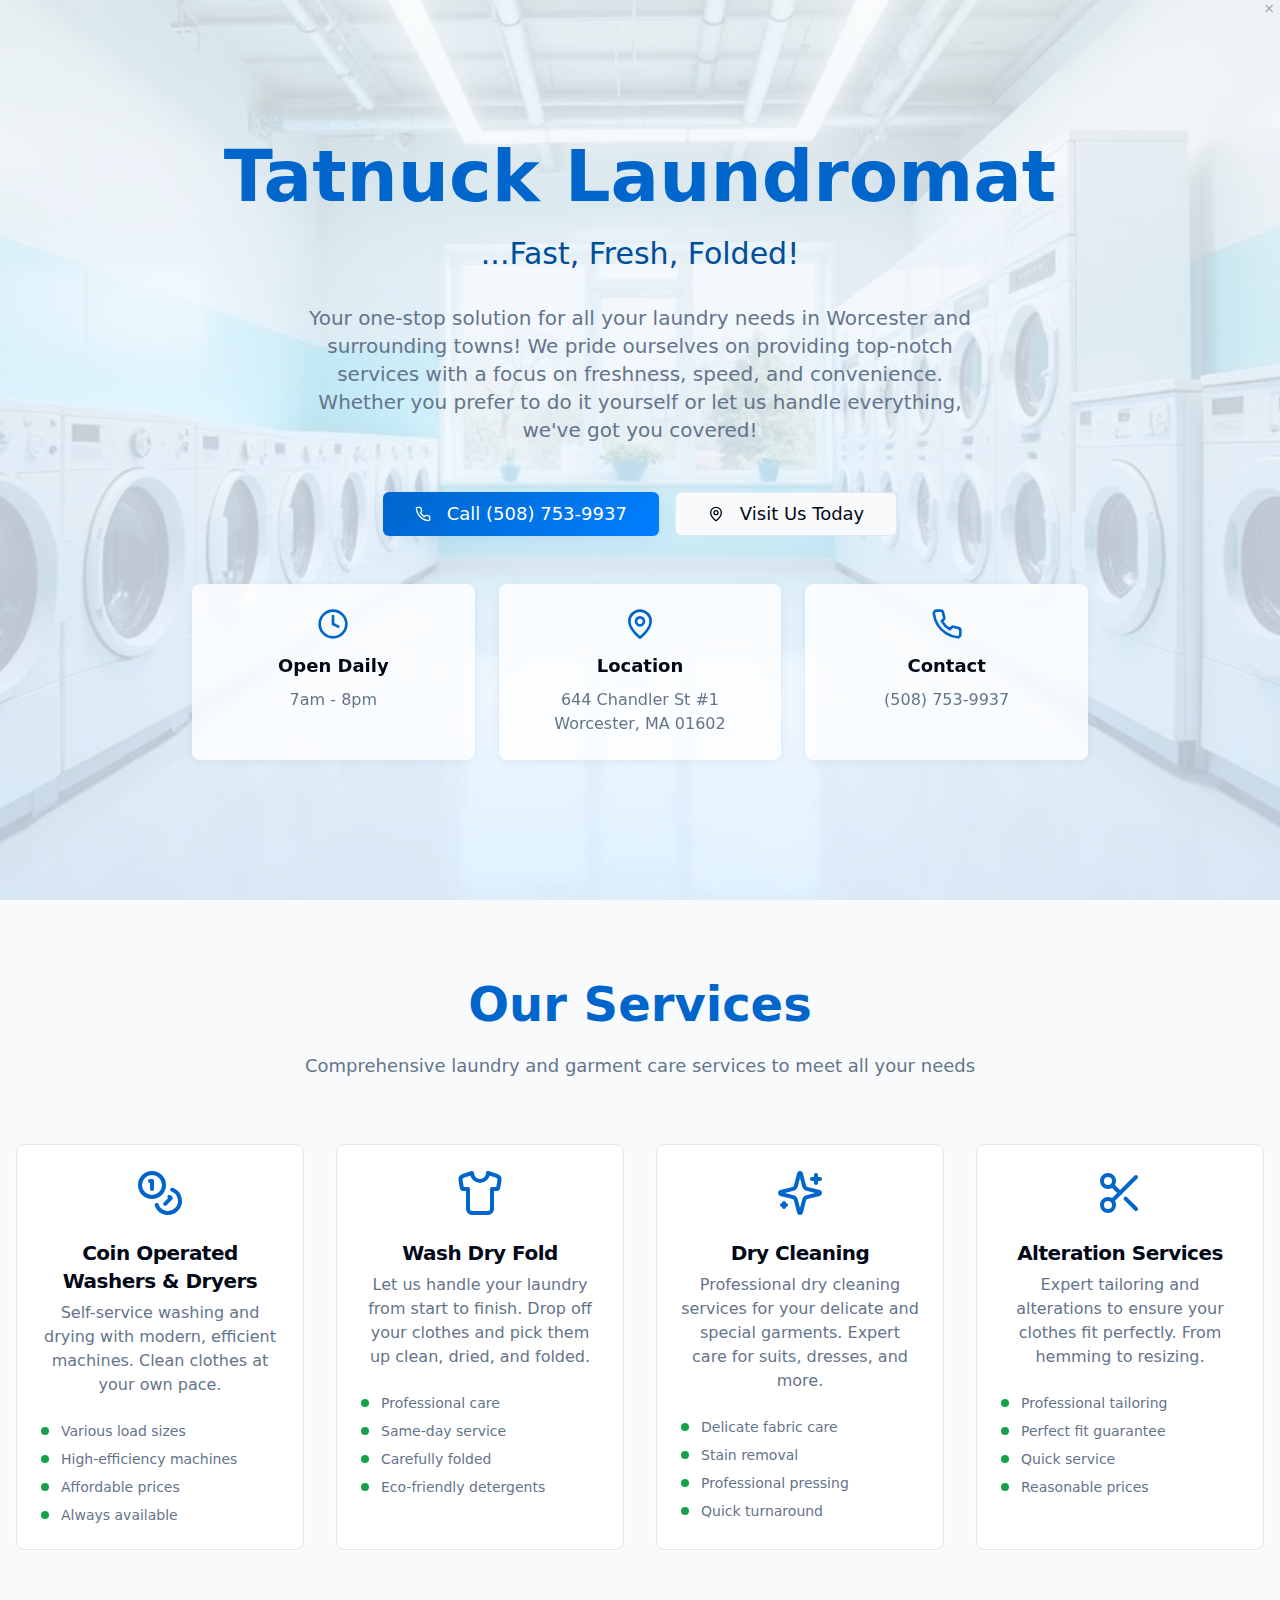
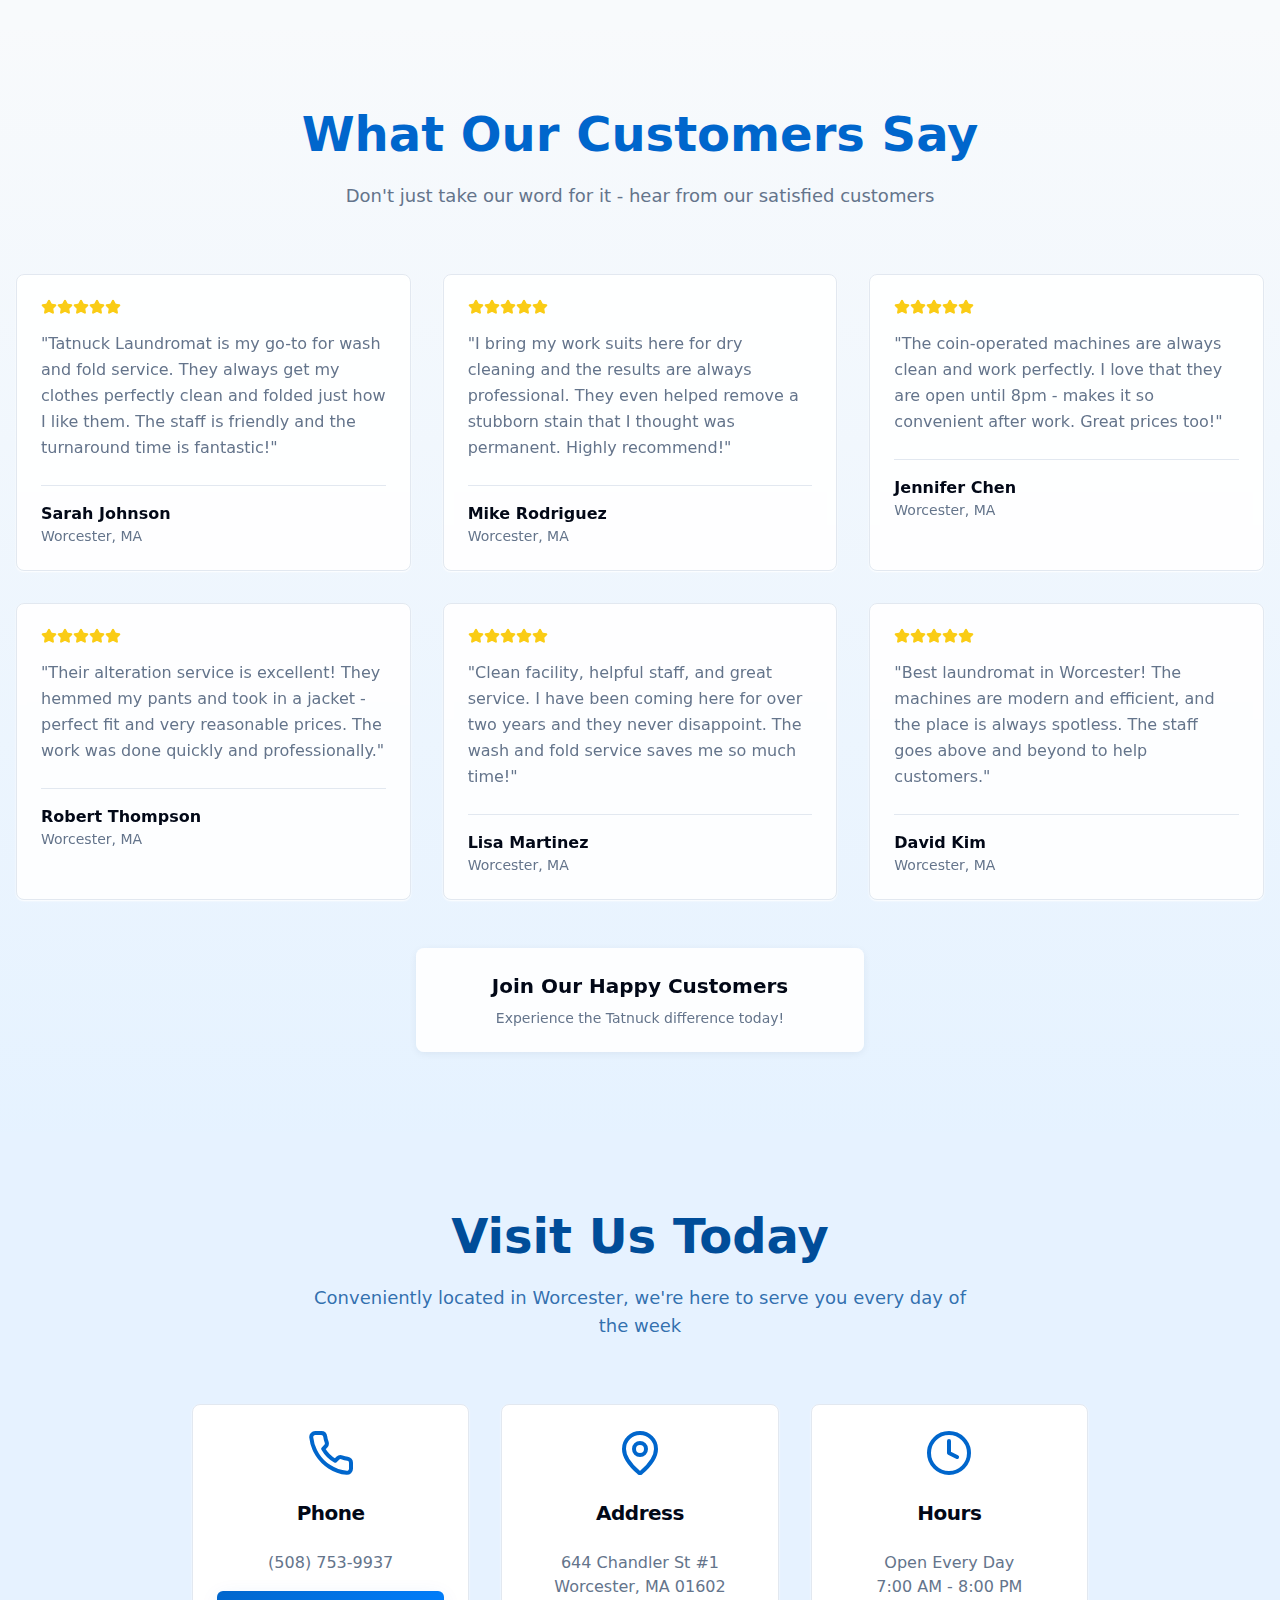
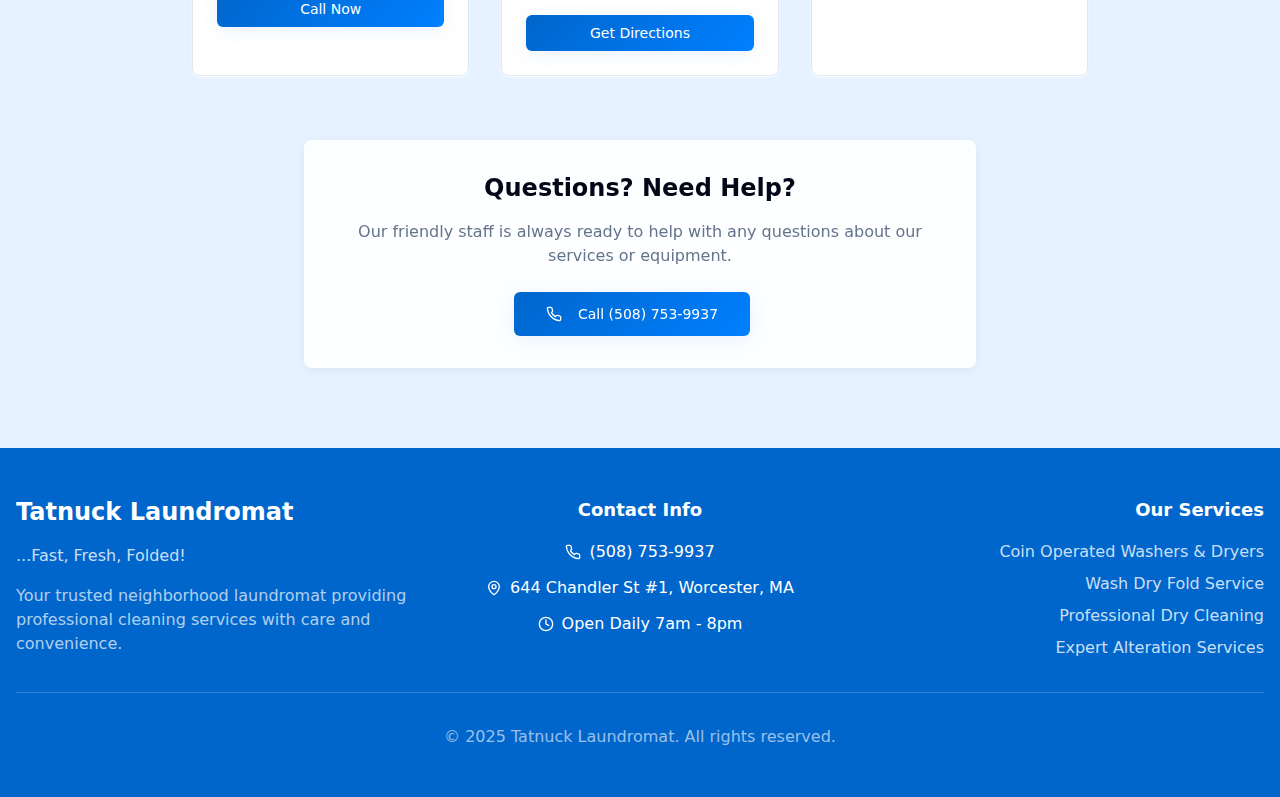
<file: index.html>
<!DOCTYPE html>
<!-- saved from url=(0046)https://tatnuck-fast-fresh-folded.lovable.app/ -->
<html lang="en"><head><meta http-equiv="Content-Type" content="text/html; charset=UTF-8">
    
    <meta name="viewport" content="width=device-width, initial-scale=1.0">
    <title>tatnuck-fast-fresh-folded</title>
    <meta name="description" content="Lovable Generated Project">
    <meta name="author" content="Lovable">

    <meta property="og:title" content="tatnuck-fast-fresh-folded">
    <meta property="og:description" content="Lovable Generated Project">
    <meta property="og:type" content="website">
    <meta property="og:image" content="https://pub-bb2e103a32db4e198524a2e9ed8f35b4.r2.dev/b96fe276-fc2e-4304-b9db-2d7e7ea3059e/id-preview-dc060ed4--7e263549-a1af-4f10-9701-5e4fbc63839c.lovable.app-1753759996970.png">

    <meta name="twitter:card" content="summary_large_image">
    <meta name="twitter:site" content="@lovable_dev">
    <meta name="twitter:image" content="https://pub-bb2e103a32db4e198524a2e9ed8f35b4.r2.dev/b96fe276-fc2e-4304-b9db-2d7e7ea3059e/id-preview-dc060ed4--7e263549-a1af-4f10-9701-5e4fbc63839c.lovable.app-1753759996970.png">
    <script type="module" crossorigin="" src="./index_files/index-BmDm-YpY.js.download"></script>
    <link rel="stylesheet" crossorigin="" href="./index_files/index-D0nQc2f_.css">
  
<style>
	#lovable-badge {
		position: fixed;
		bottom: 10px;
		right: 10px;
		width: 141px;
		padding: 5px 13px;	
		background-color: #000;
		color: #fff;
		font-size: 12px;
		border-radius: 5px;
		font-family: sans-serif;
		display: flex;
		align-items: center;
		gap: 4px;
		z-index: 1000000;
		text-transform: none !important;
		font-feature-settings: normal !important;
		font-weight: 400 !important;
	}
</style>
<script defer="" src="./index_files/_flock.js.download" data-proxy-url="https://tatnuck-fast-fresh-folded.lovable.app/~api/analytics"></script><style type="text/css">:where(html[dir="ltr"]),:where([data-sonner-toaster][dir="ltr"]){--toast-icon-margin-start: -3px;--toast-icon-margin-end: 4px;--toast-svg-margin-start: -1px;--toast-svg-margin-end: 0px;--toast-button-margin-start: auto;--toast-button-margin-end: 0;--toast-close-button-start: 0;--toast-close-button-end: unset;--toast-close-button-transform: translate(-35%, -35%)}:where(html[dir="rtl"]),:where([data-sonner-toaster][dir="rtl"]){--toast-icon-margin-start: 4px;--toast-icon-margin-end: -3px;--toast-svg-margin-start: 0px;--toast-svg-margin-end: -1px;--toast-button-margin-start: 0;--toast-button-margin-end: auto;--toast-close-button-start: unset;--toast-close-button-end: 0;--toast-close-button-transform: translate(35%, -35%)}:where([data-sonner-toaster]){position:fixed;width:var(--width);font-family:ui-sans-serif,system-ui,-apple-system,BlinkMacSystemFont,Segoe UI,Roboto,Helvetica Neue,Arial,Noto Sans,sans-serif,Apple Color Emoji,Segoe UI Emoji,Segoe UI Symbol,Noto Color Emoji;--gray1: hsl(0, 0%, 99%);--gray2: hsl(0, 0%, 97.3%);--gray3: hsl(0, 0%, 95.1%);--gray4: hsl(0, 0%, 93%);--gray5: hsl(0, 0%, 90.9%);--gray6: hsl(0, 0%, 88.7%);--gray7: hsl(0, 0%, 85.8%);--gray8: hsl(0, 0%, 78%);--gray9: hsl(0, 0%, 56.1%);--gray10: hsl(0, 0%, 52.3%);--gray11: hsl(0, 0%, 43.5%);--gray12: hsl(0, 0%, 9%);--border-radius: 8px;box-sizing:border-box;padding:0;margin:0;list-style:none;outline:none;z-index:999999999}:where([data-sonner-toaster][data-x-position="right"]){right:max(var(--offset),env(safe-area-inset-right))}:where([data-sonner-toaster][data-x-position="left"]){left:max(var(--offset),env(safe-area-inset-left))}:where([data-sonner-toaster][data-x-position="center"]){left:50%;transform:translate(-50%)}:where([data-sonner-toaster][data-y-position="top"]){top:max(var(--offset),env(safe-area-inset-top))}:where([data-sonner-toaster][data-y-position="bottom"]){bottom:max(var(--offset),env(safe-area-inset-bottom))}:where([data-sonner-toast]){--y: translateY(100%);--lift-amount: calc(var(--lift) * var(--gap));z-index:var(--z-index);position:absolute;opacity:0;transform:var(--y);filter:blur(0);touch-action:none;transition:transform .4s,opacity .4s,height .4s,box-shadow .2s;box-sizing:border-box;outline:none;overflow-wrap:anywhere}:where([data-sonner-toast][data-styled="true"]){padding:16px;background:var(--normal-bg);border:1px solid var(--normal-border);color:var(--normal-text);border-radius:var(--border-radius);box-shadow:0 4px 12px #0000001a;width:var(--width);font-size:13px;display:flex;align-items:center;gap:6px}:where([data-sonner-toast]:focus-visible){box-shadow:0 4px 12px #0000001a,0 0 0 2px #0003}:where([data-sonner-toast][data-y-position="top"]){top:0;--y: translateY(-100%);--lift: 1;--lift-amount: calc(1 * var(--gap))}:where([data-sonner-toast][data-y-position="bottom"]){bottom:0;--y: translateY(100%);--lift: -1;--lift-amount: calc(var(--lift) * var(--gap))}:where([data-sonner-toast]) :where([data-description]){font-weight:400;line-height:1.4;color:inherit}:where([data-sonner-toast]) :where([data-title]){font-weight:500;line-height:1.5;color:inherit}:where([data-sonner-toast]) :where([data-icon]){display:flex;height:16px;width:16px;position:relative;justify-content:flex-start;align-items:center;flex-shrink:0;margin-left:var(--toast-icon-margin-start);margin-right:var(--toast-icon-margin-end)}:where([data-sonner-toast][data-promise="true"]) :where([data-icon])>svg{opacity:0;transform:scale(.8);transform-origin:center;animation:sonner-fade-in .3s ease forwards}:where([data-sonner-toast]) :where([data-icon])>*{flex-shrink:0}:where([data-sonner-toast]) :where([data-icon]) svg{margin-left:var(--toast-svg-margin-start);margin-right:var(--toast-svg-margin-end)}:where([data-sonner-toast]) :where([data-content]){display:flex;flex-direction:column;gap:2px}[data-sonner-toast][data-styled=true] [data-button]{border-radius:4px;padding-left:8px;padding-right:8px;height:24px;font-size:12px;color:var(--normal-bg);background:var(--normal-text);margin-left:var(--toast-button-margin-start);margin-right:var(--toast-button-margin-end);border:none;cursor:pointer;outline:none;display:flex;align-items:center;flex-shrink:0;transition:opacity .4s,box-shadow .2s}:where([data-sonner-toast]) :where([data-button]):focus-visible{box-shadow:0 0 0 2px #0006}:where([data-sonner-toast]) :where([data-button]):first-of-type{margin-left:var(--toast-button-margin-start);margin-right:var(--toast-button-margin-end)}:where([data-sonner-toast]) :where([data-cancel]){color:var(--normal-text);background:rgba(0,0,0,.08)}:where([data-sonner-toast][data-theme="dark"]) :where([data-cancel]){background:rgba(255,255,255,.3)}:where([data-sonner-toast]) :where([data-close-button]){position:absolute;left:var(--toast-close-button-start);right:var(--toast-close-button-end);top:0;height:20px;width:20px;display:flex;justify-content:center;align-items:center;padding:0;background:var(--gray1);color:var(--gray12);border:1px solid var(--gray4);transform:var(--toast-close-button-transform);border-radius:50%;cursor:pointer;z-index:1;transition:opacity .1s,background .2s,border-color .2s}:where([data-sonner-toast]) :where([data-close-button]):focus-visible{box-shadow:0 4px 12px #0000001a,0 0 0 2px #0003}:where([data-sonner-toast]) :where([data-disabled="true"]){cursor:not-allowed}:where([data-sonner-toast]):hover :where([data-close-button]):hover{background:var(--gray2);border-color:var(--gray5)}:where([data-sonner-toast][data-swiping="true"]):before{content:"";position:absolute;left:0;right:0;height:100%;z-index:-1}:where([data-sonner-toast][data-y-position="top"][data-swiping="true"]):before{bottom:50%;transform:scaleY(3) translateY(50%)}:where([data-sonner-toast][data-y-position="bottom"][data-swiping="true"]):before{top:50%;transform:scaleY(3) translateY(-50%)}:where([data-sonner-toast][data-swiping="false"][data-removed="true"]):before{content:"";position:absolute;inset:0;transform:scaleY(2)}:where([data-sonner-toast]):after{content:"";position:absolute;left:0;height:calc(var(--gap) + 1px);bottom:100%;width:100%}:where([data-sonner-toast][data-mounted="true"]){--y: translateY(0);opacity:1}:where([data-sonner-toast][data-expanded="false"][data-front="false"]){--scale: var(--toasts-before) * .05 + 1;--y: translateY(calc(var(--lift-amount) * var(--toasts-before))) scale(calc(-1 * var(--scale)));height:var(--front-toast-height)}:where([data-sonner-toast])>*{transition:opacity .4s}:where([data-sonner-toast][data-expanded="false"][data-front="false"][data-styled="true"])>*{opacity:0}:where([data-sonner-toast][data-visible="false"]){opacity:0;pointer-events:none}:where([data-sonner-toast][data-mounted="true"][data-expanded="true"]){--y: translateY(calc(var(--lift) * var(--offset)));height:var(--initial-height)}:where([data-sonner-toast][data-removed="true"][data-front="true"][data-swipe-out="false"]){--y: translateY(calc(var(--lift) * -100%));opacity:0}:where([data-sonner-toast][data-removed="true"][data-front="false"][data-swipe-out="false"][data-expanded="true"]){--y: translateY(calc(var(--lift) * var(--offset) + var(--lift) * -100%));opacity:0}:where([data-sonner-toast][data-removed="true"][data-front="false"][data-swipe-out="false"][data-expanded="false"]){--y: translateY(40%);opacity:0;transition:transform .5s,opacity .2s}:where([data-sonner-toast][data-removed="true"][data-front="false"]):before{height:calc(var(--initial-height) + 20%)}[data-sonner-toast][data-swiping=true]{transform:var(--y) translateY(var(--swipe-amount, 0px));transition:none}[data-sonner-toast][data-swipe-out=true][data-y-position=bottom],[data-sonner-toast][data-swipe-out=true][data-y-position=top]{animation:swipe-out .2s ease-out forwards}@keyframes swipe-out{0%{transform:translateY(calc(var(--lift) * var(--offset) + var(--swipe-amount)));opacity:1}to{transform:translateY(calc(var(--lift) * var(--offset) + var(--swipe-amount) + var(--lift) * -100%));opacity:0}}@media (max-width: 600px){[data-sonner-toaster]{position:fixed;--mobile-offset: 16px;right:var(--mobile-offset);left:var(--mobile-offset);width:100%}[data-sonner-toaster] [data-sonner-toast]{left:0;right:0;width:calc(100% - var(--mobile-offset) * 2)}[data-sonner-toaster][data-x-position=left]{left:var(--mobile-offset)}[data-sonner-toaster][data-y-position=bottom]{bottom:20px}[data-sonner-toaster][data-y-position=top]{top:20px}[data-sonner-toaster][data-x-position=center]{left:var(--mobile-offset);right:var(--mobile-offset);transform:none}}[data-sonner-toaster][data-theme=light]{--normal-bg: #fff;--normal-border: var(--gray4);--normal-text: var(--gray12);--success-bg: hsl(143, 85%, 96%);--success-border: hsl(145, 92%, 91%);--success-text: hsl(140, 100%, 27%);--info-bg: hsl(208, 100%, 97%);--info-border: hsl(221, 91%, 91%);--info-text: hsl(210, 92%, 45%);--warning-bg: hsl(49, 100%, 97%);--warning-border: hsl(49, 91%, 91%);--warning-text: hsl(31, 92%, 45%);--error-bg: hsl(359, 100%, 97%);--error-border: hsl(359, 100%, 94%);--error-text: hsl(360, 100%, 45%)}[data-sonner-toaster][data-theme=light] [data-sonner-toast][data-invert=true]{--normal-bg: #000;--normal-border: hsl(0, 0%, 20%);--normal-text: var(--gray1)}[data-sonner-toaster][data-theme=dark] [data-sonner-toast][data-invert=true]{--normal-bg: #fff;--normal-border: var(--gray3);--normal-text: var(--gray12)}[data-sonner-toaster][data-theme=dark]{--normal-bg: #000;--normal-border: hsl(0, 0%, 20%);--normal-text: var(--gray1);--success-bg: hsl(150, 100%, 6%);--success-border: hsl(147, 100%, 12%);--success-text: hsl(150, 86%, 65%);--info-bg: hsl(215, 100%, 6%);--info-border: hsl(223, 100%, 12%);--info-text: hsl(216, 87%, 65%);--warning-bg: hsl(64, 100%, 6%);--warning-border: hsl(60, 100%, 12%);--warning-text: hsl(46, 87%, 65%);--error-bg: hsl(358, 76%, 10%);--error-border: hsl(357, 89%, 16%);--error-text: hsl(358, 100%, 81%)}[data-rich-colors=true][data-sonner-toast][data-type=success],[data-rich-colors=true][data-sonner-toast][data-type=success] [data-close-button]{background:var(--success-bg);border-color:var(--success-border);color:var(--success-text)}[data-rich-colors=true][data-sonner-toast][data-type=info],[data-rich-colors=true][data-sonner-toast][data-type=info] [data-close-button]{background:var(--info-bg);border-color:var(--info-border);color:var(--info-text)}[data-rich-colors=true][data-sonner-toast][data-type=warning],[data-rich-colors=true][data-sonner-toast][data-type=warning] [data-close-button]{background:var(--warning-bg);border-color:var(--warning-border);color:var(--warning-text)}[data-rich-colors=true][data-sonner-toast][data-type=error],[data-rich-colors=true][data-sonner-toast][data-type=error] [data-close-button]{background:var(--error-bg);border-color:var(--error-border);color:var(--error-text)}.sonner-loading-wrapper{--size: 16px;height:var(--size);width:var(--size);position:absolute;inset:0;z-index:10}.sonner-loading-wrapper[data-visible=false]{transform-origin:center;animation:sonner-fade-out .2s ease forwards}.sonner-spinner{position:relative;top:50%;left:50%;height:var(--size);width:var(--size)}.sonner-loading-bar{animation:sonner-spin 1.2s linear infinite;background:var(--gray11);border-radius:6px;height:8%;left:-10%;position:absolute;top:-3.9%;width:24%}.sonner-loading-bar:nth-child(1){animation-delay:-1.2s;transform:rotate(.0001deg) translate(146%)}.sonner-loading-bar:nth-child(2){animation-delay:-1.1s;transform:rotate(30deg) translate(146%)}.sonner-loading-bar:nth-child(3){animation-delay:-1s;transform:rotate(60deg) translate(146%)}.sonner-loading-bar:nth-child(4){animation-delay:-.9s;transform:rotate(90deg) translate(146%)}.sonner-loading-bar:nth-child(5){animation-delay:-.8s;transform:rotate(120deg) translate(146%)}.sonner-loading-bar:nth-child(6){animation-delay:-.7s;transform:rotate(150deg) translate(146%)}.sonner-loading-bar:nth-child(7){animation-delay:-.6s;transform:rotate(180deg) translate(146%)}.sonner-loading-bar:nth-child(8){animation-delay:-.5s;transform:rotate(210deg) translate(146%)}.sonner-loading-bar:nth-child(9){animation-delay:-.4s;transform:rotate(240deg) translate(146%)}.sonner-loading-bar:nth-child(10){animation-delay:-.3s;transform:rotate(270deg) translate(146%)}.sonner-loading-bar:nth-child(11){animation-delay:-.2s;transform:rotate(300deg) translate(146%)}.sonner-loading-bar:nth-child(12){animation-delay:-.1s;transform:rotate(330deg) translate(146%)}@keyframes sonner-fade-in{0%{opacity:0;transform:scale(.8)}to{opacity:1;transform:scale(1)}}@keyframes sonner-fade-out{0%{opacity:1;transform:scale(1)}to{opacity:0;transform:scale(.8)}}@keyframes sonner-spin{0%{opacity:1}to{opacity:.15}}@media (prefers-reduced-motion){[data-sonner-toast],[data-sonner-toast]>*,.sonner-loading-bar{transition:none!important;animation:none!important}}.sonner-loader{position:absolute;top:50%;left:50%;transform:translate(-50%,-50%);transform-origin:center;transition:opacity .2s,transform .2s}.sonner-loader[data-visible=false]{opacity:0;transform:scale(.8) translate(-50%,-50%)}
</style></head>

  <body>
    <div id="root"><div role="region" aria-label="Notifications (F8)" tabindex="-1" style="pointer-events: none;"><ol tabindex="-1" class="fixed top-0 z-[100] flex max-h-screen w-full flex-col-reverse p-4 sm:bottom-0 sm:right-0 sm:top-auto sm:flex-col md:max-w-[420px]"></ol></div><div class="min-h-screen"><section class="relative min-h-screen flex items-center justify-center bg-gradient-fresh"><div class="absolute inset-0 z-0"><img src="./index_files/hero-laundromat-DPNiHyal.jpg" alt="Tatnuck Laundromat interior" class="w-full h-full object-cover opacity-20"></div><div class="container mx-auto px-4 relative z-10"><div class="text-center max-w-4xl mx-auto"><h1 class="text-5xl md:text-7xl font-bold mb-6 text-primary">Tatnuck Laundromat</h1><p class="text-2xl md:text-3xl mb-8 text-fresh-blue-foreground font-medium">...Fast, Fresh, Folded!</p><p class="text-lg md:text-xl mb-12 text-muted-foreground max-w-2xl mx-auto">Your one-stop solution for all your laundry needs in Worcester and surrounding towns! We pride ourselves on providing top-notch services with a focus on freshness, speed, and convenience. Whether you prefer to do it yourself or let us handle everything, we've got you covered!</p><div class="flex flex-col md:flex-row gap-4 justify-center mb-12"><button class="inline-flex items-center justify-center gap-2 whitespace-nowrap font-medium ring-offset-background transition-colors focus-visible:outline-none focus-visible:ring-2 focus-visible:ring-ring focus-visible:ring-offset-2 disabled:pointer-events-none disabled:opacity-50 [&amp;_svg]:pointer-events-none [&amp;_svg]:size-4 [&amp;_svg]:shrink-0 bg-gradient-primary text-primary-foreground hover:opacity-90 shadow-soft h-11 rounded-md text-lg px-8 py-4"><svg xmlns="http://www.w3.org/2000/svg" width="24" height="24" viewBox="0 0 24 24" fill="none" stroke="currentColor" stroke-width="2" stroke-linecap="round" stroke-linejoin="round" class="lucide lucide-phone w-5 h-5 mr-2"><path d="M22 16.92v3a2 2 0 0 1-2.18 2 19.79 19.79 0 0 1-8.63-3.07 19.5 19.5 0 0 1-6-6 19.79 19.79 0 0 1-3.07-8.67A2 2 0 0 1 4.11 2h3a2 2 0 0 1 2 1.72 12.84 12.84 0 0 0 .7 2.81 2 2 0 0 1-.45 2.11L8.09 9.91a16 16 0 0 0 6 6l1.27-1.27a2 2 0 0 1 2.11-.45 12.84 12.84 0 0 0 2.81.7A2 2 0 0 1 22 16.92z"></path></svg>Call (508) 753-9937</button><button class="inline-flex items-center justify-center gap-2 whitespace-nowrap font-medium ring-offset-background transition-colors focus-visible:outline-none focus-visible:ring-2 focus-visible:ring-ring focus-visible:ring-offset-2 disabled:pointer-events-none disabled:opacity-50 [&amp;_svg]:pointer-events-none [&amp;_svg]:size-4 [&amp;_svg]:shrink-0 border border-input bg-background hover:bg-accent hover:text-accent-foreground h-11 rounded-md text-lg px-8 py-4"><svg xmlns="http://www.w3.org/2000/svg" width="24" height="24" viewBox="0 0 24 24" fill="none" stroke="currentColor" stroke-width="2" stroke-linecap="round" stroke-linejoin="round" class="lucide lucide-map-pin w-5 h-5 mr-2"><path d="M20 10c0 4.993-5.539 10.193-7.399 11.799a1 1 0 0 1-1.202 0C9.539 20.193 4 14.993 4 10a8 8 0 0 1 16 0"></path><circle cx="12" cy="10" r="3"></circle></svg>Visit Us Today</button></div><div class="grid grid-cols-1 md:grid-cols-3 gap-6 text-center"><div class="bg-card/80 backdrop-blur-sm p-6 rounded-lg shadow-card"><svg xmlns="http://www.w3.org/2000/svg" width="24" height="24" viewBox="0 0 24 24" fill="none" stroke="currentColor" stroke-width="2" stroke-linecap="round" stroke-linejoin="round" class="lucide lucide-clock w-8 h-8 mx-auto mb-3 text-primary"><circle cx="12" cy="12" r="10"></circle><polyline points="12 6 12 12 16 14"></polyline></svg><h3 class="font-semibold text-lg mb-2">Open Daily</h3><p class="text-muted-foreground">7am - 8pm</p></div><div class="bg-card/80 backdrop-blur-sm p-6 rounded-lg shadow-card"><svg xmlns="http://www.w3.org/2000/svg" width="24" height="24" viewBox="0 0 24 24" fill="none" stroke="currentColor" stroke-width="2" stroke-linecap="round" stroke-linejoin="round" class="lucide lucide-map-pin w-8 h-8 mx-auto mb-3 text-primary"><path d="M20 10c0 4.993-5.539 10.193-7.399 11.799a1 1 0 0 1-1.202 0C9.539 20.193 4 14.993 4 10a8 8 0 0 1 16 0"></path><circle cx="12" cy="10" r="3"></circle></svg><h3 class="font-semibold text-lg mb-2">Location</h3><p class="text-muted-foreground">644 Chandler St #1<br>Worcester, MA 01602</p></div><div class="bg-card/80 backdrop-blur-sm p-6 rounded-lg shadow-card"><svg xmlns="http://www.w3.org/2000/svg" width="24" height="24" viewBox="0 0 24 24" fill="none" stroke="currentColor" stroke-width="2" stroke-linecap="round" stroke-linejoin="round" class="lucide lucide-phone w-8 h-8 mx-auto mb-3 text-primary"><path d="M22 16.92v3a2 2 0 0 1-2.18 2 19.79 19.79 0 0 1-8.63-3.07 19.5 19.5 0 0 1-6-6 19.79 19.79 0 0 1-3.07-8.67A2 2 0 0 1 4.11 2h3a2 2 0 0 1 2 1.72 12.84 12.84 0 0 0 .7 2.81 2 2 0 0 1-.45 2.11L8.09 9.91a16 16 0 0 0 6 6l1.27-1.27a2 2 0 0 1 2.11-.45 12.84 12.84 0 0 0 2.81.7A2 2 0 0 1 22 16.92z"></path></svg><h3 class="font-semibold text-lg mb-2">Contact</h3><p class="text-muted-foreground">(508) 753-9937</p></div></div></div></div></section><section class="py-20 bg-background"><div class="container mx-auto px-4"><div class="text-center mb-16"><h2 class="text-4xl md:text-5xl font-bold mb-6 text-primary">Our Services</h2><p class="text-lg text-muted-foreground max-w-2xl mx-auto">Comprehensive laundry and garment care services to meet all your needs</p></div><div class="grid grid-cols-1 md:grid-cols-2 lg:grid-cols-4 gap-8"><div class="rounded-lg border bg-card text-card-foreground shadow-sm shadow-card hover:shadow-soft transition-shadow duration-300"><div class="flex flex-col space-y-1.5 p-6 text-center"><svg xmlns="http://www.w3.org/2000/svg" width="24" height="24" viewBox="0 0 24 24" fill="none" stroke="currentColor" stroke-width="2" stroke-linecap="round" stroke-linejoin="round" class="lucide lucide-coins w-12 h-12 mx-auto mb-4 text-primary"><circle cx="8" cy="8" r="6"></circle><path d="M18.09 10.37A6 6 0 1 1 10.34 18"></path><path d="M7 6h1v4"></path><path d="m16.71 13.88.7.71-2.82 2.82"></path></svg><h3 class="font-semibold tracking-tight text-xl mb-2">Coin Operated Washers &amp; Dryers</h3><p class="text-muted-foreground text-base">Self-service washing and drying with modern, efficient machines. Clean clothes at your own pace.</p></div><div class="p-6 pt-0"><ul class="space-y-2"><li class="flex items-center text-sm text-muted-foreground"><div class="w-2 h-2 bg-accent rounded-full mr-3 flex-shrink-0"></div>Various load sizes</li><li class="flex items-center text-sm text-muted-foreground"><div class="w-2 h-2 bg-accent rounded-full mr-3 flex-shrink-0"></div>High-efficiency machines</li><li class="flex items-center text-sm text-muted-foreground"><div class="w-2 h-2 bg-accent rounded-full mr-3 flex-shrink-0"></div>Affordable prices</li><li class="flex items-center text-sm text-muted-foreground"><div class="w-2 h-2 bg-accent rounded-full mr-3 flex-shrink-0"></div>Always available</li></ul></div></div><div class="rounded-lg border bg-card text-card-foreground shadow-sm shadow-card hover:shadow-soft transition-shadow duration-300"><div class="flex flex-col space-y-1.5 p-6 text-center"><svg xmlns="http://www.w3.org/2000/svg" width="24" height="24" viewBox="0 0 24 24" fill="none" stroke="currentColor" stroke-width="2" stroke-linecap="round" stroke-linejoin="round" class="lucide lucide-shirt w-12 h-12 mx-auto mb-4 text-primary"><path d="M20.38 3.46 16 2a4 4 0 0 1-8 0L3.62 3.46a2 2 0 0 0-1.34 2.23l.58 3.47a1 1 0 0 0 .99.84H6v10c0 1.1.9 2 2 2h8a2 2 0 0 0 2-2V10h2.15a1 1 0 0 0 .99-.84l.58-3.47a2 2 0 0 0-1.34-2.23z"></path></svg><h3 class="font-semibold tracking-tight text-xl mb-2">Wash Dry Fold</h3><p class="text-muted-foreground text-base">Let us handle your laundry from start to finish. Drop off your clothes and pick them up clean, dried, and folded.</p></div><div class="p-6 pt-0"><ul class="space-y-2"><li class="flex items-center text-sm text-muted-foreground"><div class="w-2 h-2 bg-accent rounded-full mr-3 flex-shrink-0"></div>Professional care</li><li class="flex items-center text-sm text-muted-foreground"><div class="w-2 h-2 bg-accent rounded-full mr-3 flex-shrink-0"></div>Same-day service</li><li class="flex items-center text-sm text-muted-foreground"><div class="w-2 h-2 bg-accent rounded-full mr-3 flex-shrink-0"></div>Carefully folded</li><li class="flex items-center text-sm text-muted-foreground"><div class="w-2 h-2 bg-accent rounded-full mr-3 flex-shrink-0"></div>Eco-friendly detergents</li></ul></div></div><div class="rounded-lg border bg-card text-card-foreground shadow-sm shadow-card hover:shadow-soft transition-shadow duration-300"><div class="flex flex-col space-y-1.5 p-6 text-center"><svg xmlns="http://www.w3.org/2000/svg" width="24" height="24" viewBox="0 0 24 24" fill="none" stroke="currentColor" stroke-width="2" stroke-linecap="round" stroke-linejoin="round" class="lucide lucide-sparkles w-12 h-12 mx-auto mb-4 text-primary"><path d="M9.937 15.5A2 2 0 0 0 8.5 14.063l-6.135-1.582a.5.5 0 0 1 0-.962L8.5 9.936A2 2 0 0 0 9.937 8.5l1.582-6.135a.5.5 0 0 1 .963 0L14.063 8.5A2 2 0 0 0 15.5 9.937l6.135 1.581a.5.5 0 0 1 0 .964L15.5 14.063a2 2 0 0 0-1.437 1.437l-1.582 6.135a.5.5 0 0 1-.963 0z"></path><path d="M20 3v4"></path><path d="M22 5h-4"></path><path d="M4 17v2"></path><path d="M5 18H3"></path></svg><h3 class="font-semibold tracking-tight text-xl mb-2">Dry Cleaning</h3><p class="text-muted-foreground text-base">Professional dry cleaning services for your delicate and special garments. Expert care for suits, dresses, and more.</p></div><div class="p-6 pt-0"><ul class="space-y-2"><li class="flex items-center text-sm text-muted-foreground"><div class="w-2 h-2 bg-accent rounded-full mr-3 flex-shrink-0"></div>Delicate fabric care</li><li class="flex items-center text-sm text-muted-foreground"><div class="w-2 h-2 bg-accent rounded-full mr-3 flex-shrink-0"></div>Stain removal</li><li class="flex items-center text-sm text-muted-foreground"><div class="w-2 h-2 bg-accent rounded-full mr-3 flex-shrink-0"></div>Professional pressing</li><li class="flex items-center text-sm text-muted-foreground"><div class="w-2 h-2 bg-accent rounded-full mr-3 flex-shrink-0"></div>Quick turnaround</li></ul></div></div><div class="rounded-lg border bg-card text-card-foreground shadow-sm shadow-card hover:shadow-soft transition-shadow duration-300"><div class="flex flex-col space-y-1.5 p-6 text-center"><svg xmlns="http://www.w3.org/2000/svg" width="24" height="24" viewBox="0 0 24 24" fill="none" stroke="currentColor" stroke-width="2" stroke-linecap="round" stroke-linejoin="round" class="lucide lucide-scissors w-12 h-12 mx-auto mb-4 text-primary"><circle cx="6" cy="6" r="3"></circle><path d="M8.12 8.12 12 12"></path><path d="M20 4 8.12 15.88"></path><circle cx="6" cy="18" r="3"></circle><path d="M14.8 14.8 20 20"></path></svg><h3 class="font-semibold tracking-tight text-xl mb-2">Alteration Services</h3><p class="text-muted-foreground text-base">Expert tailoring and alterations to ensure your clothes fit perfectly. From hemming to resizing.</p></div><div class="p-6 pt-0"><ul class="space-y-2"><li class="flex items-center text-sm text-muted-foreground"><div class="w-2 h-2 bg-accent rounded-full mr-3 flex-shrink-0"></div>Professional tailoring</li><li class="flex items-center text-sm text-muted-foreground"><div class="w-2 h-2 bg-accent rounded-full mr-3 flex-shrink-0"></div>Perfect fit guarantee</li><li class="flex items-center text-sm text-muted-foreground"><div class="w-2 h-2 bg-accent rounded-full mr-3 flex-shrink-0"></div>Quick service</li><li class="flex items-center text-sm text-muted-foreground"><div class="w-2 h-2 bg-accent rounded-full mr-3 flex-shrink-0"></div>Reasonable prices</li></ul></div></div></div></div></section><section class="py-20 bg-gradient-fresh"><div class="container mx-auto px-4"><div class="text-center mb-16"><h2 class="text-4xl md:text-5xl font-bold mb-6 text-primary">What Our Customers Say</h2><p class="text-lg text-muted-foreground max-w-2xl mx-auto">Don't just take our word for it - hear from our satisfied customers</p></div><div class="grid grid-cols-1 md:grid-cols-2 lg:grid-cols-3 gap-8"><div class="rounded-lg border text-card-foreground shadow-sm shadow-card hover:shadow-soft transition-shadow duration-300 bg-card/90 backdrop-blur-sm"><div class="p-6"><div class="flex items-center mb-4"><svg xmlns="http://www.w3.org/2000/svg" width="24" height="24" viewBox="0 0 24 24" fill="none" stroke="currentColor" stroke-width="2" stroke-linecap="round" stroke-linejoin="round" class="lucide lucide-star w-4 h-4 fill-yellow-400 text-yellow-400"><path d="M11.525 2.295a.53.53 0 0 1 .95 0l2.31 4.679a2.123 2.123 0 0 0 1.595 1.16l5.166.756a.53.53 0 0 1 .294.904l-3.736 3.638a2.123 2.123 0 0 0-.611 1.878l.882 5.14a.53.53 0 0 1-.771.56l-4.618-2.428a2.122 2.122 0 0 0-1.973 0L6.396 21.01a.53.53 0 0 1-.77-.56l.881-5.139a2.122 2.122 0 0 0-.611-1.879L2.16 9.795a.53.53 0 0 1 .294-.906l5.165-.755a2.122 2.122 0 0 0 1.597-1.16z"></path></svg><svg xmlns="http://www.w3.org/2000/svg" width="24" height="24" viewBox="0 0 24 24" fill="none" stroke="currentColor" stroke-width="2" stroke-linecap="round" stroke-linejoin="round" class="lucide lucide-star w-4 h-4 fill-yellow-400 text-yellow-400"><path d="M11.525 2.295a.53.53 0 0 1 .95 0l2.31 4.679a2.123 2.123 0 0 0 1.595 1.16l5.166.756a.53.53 0 0 1 .294.904l-3.736 3.638a2.123 2.123 0 0 0-.611 1.878l.882 5.14a.53.53 0 0 1-.771.56l-4.618-2.428a2.122 2.122 0 0 0-1.973 0L6.396 21.01a.53.53 0 0 1-.77-.56l.881-5.139a2.122 2.122 0 0 0-.611-1.879L2.16 9.795a.53.53 0 0 1 .294-.906l5.165-.755a2.122 2.122 0 0 0 1.597-1.16z"></path></svg><svg xmlns="http://www.w3.org/2000/svg" width="24" height="24" viewBox="0 0 24 24" fill="none" stroke="currentColor" stroke-width="2" stroke-linecap="round" stroke-linejoin="round" class="lucide lucide-star w-4 h-4 fill-yellow-400 text-yellow-400"><path d="M11.525 2.295a.53.53 0 0 1 .95 0l2.31 4.679a2.123 2.123 0 0 0 1.595 1.16l5.166.756a.53.53 0 0 1 .294.904l-3.736 3.638a2.123 2.123 0 0 0-.611 1.878l.882 5.14a.53.53 0 0 1-.771.56l-4.618-2.428a2.122 2.122 0 0 0-1.973 0L6.396 21.01a.53.53 0 0 1-.77-.56l.881-5.139a2.122 2.122 0 0 0-.611-1.879L2.16 9.795a.53.53 0 0 1 .294-.906l5.165-.755a2.122 2.122 0 0 0 1.597-1.16z"></path></svg><svg xmlns="http://www.w3.org/2000/svg" width="24" height="24" viewBox="0 0 24 24" fill="none" stroke="currentColor" stroke-width="2" stroke-linecap="round" stroke-linejoin="round" class="lucide lucide-star w-4 h-4 fill-yellow-400 text-yellow-400"><path d="M11.525 2.295a.53.53 0 0 1 .95 0l2.31 4.679a2.123 2.123 0 0 0 1.595 1.16l5.166.756a.53.53 0 0 1 .294.904l-3.736 3.638a2.123 2.123 0 0 0-.611 1.878l.882 5.14a.53.53 0 0 1-.771.56l-4.618-2.428a2.122 2.122 0 0 0-1.973 0L6.396 21.01a.53.53 0 0 1-.77-.56l.881-5.139a2.122 2.122 0 0 0-.611-1.879L2.16 9.795a.53.53 0 0 1 .294-.906l5.165-.755a2.122 2.122 0 0 0 1.597-1.16z"></path></svg><svg xmlns="http://www.w3.org/2000/svg" width="24" height="24" viewBox="0 0 24 24" fill="none" stroke="currentColor" stroke-width="2" stroke-linecap="round" stroke-linejoin="round" class="lucide lucide-star w-4 h-4 fill-yellow-400 text-yellow-400"><path d="M11.525 2.295a.53.53 0 0 1 .95 0l2.31 4.679a2.123 2.123 0 0 0 1.595 1.16l5.166.756a.53.53 0 0 1 .294.904l-3.736 3.638a2.123 2.123 0 0 0-.611 1.878l.882 5.14a.53.53 0 0 1-.771.56l-4.618-2.428a2.122 2.122 0 0 0-1.973 0L6.396 21.01a.53.53 0 0 1-.77-.56l.881-5.139a2.122 2.122 0 0 0-.611-1.879L2.16 9.795a.53.53 0 0 1 .294-.906l5.165-.755a2.122 2.122 0 0 0 1.597-1.16z"></path></svg></div><p class="text-muted-foreground mb-6 leading-relaxed">"Tatnuck Laundromat is my go-to for wash and fold service. They always get my clothes perfectly clean and folded just how I like them. The staff is friendly and the turnaround time is fantastic!"</p><div class="border-t pt-4"><p class="font-semibold text-card-foreground">Sarah Johnson</p><p class="text-sm text-muted-foreground">Worcester, MA</p></div></div></div><div class="rounded-lg border text-card-foreground shadow-sm shadow-card hover:shadow-soft transition-shadow duration-300 bg-card/90 backdrop-blur-sm"><div class="p-6"><div class="flex items-center mb-4"><svg xmlns="http://www.w3.org/2000/svg" width="24" height="24" viewBox="0 0 24 24" fill="none" stroke="currentColor" stroke-width="2" stroke-linecap="round" stroke-linejoin="round" class="lucide lucide-star w-4 h-4 fill-yellow-400 text-yellow-400"><path d="M11.525 2.295a.53.53 0 0 1 .95 0l2.31 4.679a2.123 2.123 0 0 0 1.595 1.16l5.166.756a.53.53 0 0 1 .294.904l-3.736 3.638a2.123 2.123 0 0 0-.611 1.878l.882 5.14a.53.53 0 0 1-.771.56l-4.618-2.428a2.122 2.122 0 0 0-1.973 0L6.396 21.01a.53.53 0 0 1-.77-.56l.881-5.139a2.122 2.122 0 0 0-.611-1.879L2.16 9.795a.53.53 0 0 1 .294-.906l5.165-.755a2.122 2.122 0 0 0 1.597-1.16z"></path></svg><svg xmlns="http://www.w3.org/2000/svg" width="24" height="24" viewBox="0 0 24 24" fill="none" stroke="currentColor" stroke-width="2" stroke-linecap="round" stroke-linejoin="round" class="lucide lucide-star w-4 h-4 fill-yellow-400 text-yellow-400"><path d="M11.525 2.295a.53.53 0 0 1 .95 0l2.31 4.679a2.123 2.123 0 0 0 1.595 1.16l5.166.756a.53.53 0 0 1 .294.904l-3.736 3.638a2.123 2.123 0 0 0-.611 1.878l.882 5.14a.53.53 0 0 1-.771.56l-4.618-2.428a2.122 2.122 0 0 0-1.973 0L6.396 21.01a.53.53 0 0 1-.77-.56l.881-5.139a2.122 2.122 0 0 0-.611-1.879L2.16 9.795a.53.53 0 0 1 .294-.906l5.165-.755a2.122 2.122 0 0 0 1.597-1.16z"></path></svg><svg xmlns="http://www.w3.org/2000/svg" width="24" height="24" viewBox="0 0 24 24" fill="none" stroke="currentColor" stroke-width="2" stroke-linecap="round" stroke-linejoin="round" class="lucide lucide-star w-4 h-4 fill-yellow-400 text-yellow-400"><path d="M11.525 2.295a.53.53 0 0 1 .95 0l2.31 4.679a2.123 2.123 0 0 0 1.595 1.16l5.166.756a.53.53 0 0 1 .294.904l-3.736 3.638a2.123 2.123 0 0 0-.611 1.878l.882 5.14a.53.53 0 0 1-.771.56l-4.618-2.428a2.122 2.122 0 0 0-1.973 0L6.396 21.01a.53.53 0 0 1-.77-.56l.881-5.139a2.122 2.122 0 0 0-.611-1.879L2.16 9.795a.53.53 0 0 1 .294-.906l5.165-.755a2.122 2.122 0 0 0 1.597-1.16z"></path></svg><svg xmlns="http://www.w3.org/2000/svg" width="24" height="24" viewBox="0 0 24 24" fill="none" stroke="currentColor" stroke-width="2" stroke-linecap="round" stroke-linejoin="round" class="lucide lucide-star w-4 h-4 fill-yellow-400 text-yellow-400"><path d="M11.525 2.295a.53.53 0 0 1 .95 0l2.31 4.679a2.123 2.123 0 0 0 1.595 1.16l5.166.756a.53.53 0 0 1 .294.904l-3.736 3.638a2.123 2.123 0 0 0-.611 1.878l.882 5.14a.53.53 0 0 1-.771.56l-4.618-2.428a2.122 2.122 0 0 0-1.973 0L6.396 21.01a.53.53 0 0 1-.77-.56l.881-5.139a2.122 2.122 0 0 0-.611-1.879L2.16 9.795a.53.53 0 0 1 .294-.906l5.165-.755a2.122 2.122 0 0 0 1.597-1.16z"></path></svg><svg xmlns="http://www.w3.org/2000/svg" width="24" height="24" viewBox="0 0 24 24" fill="none" stroke="currentColor" stroke-width="2" stroke-linecap="round" stroke-linejoin="round" class="lucide lucide-star w-4 h-4 fill-yellow-400 text-yellow-400"><path d="M11.525 2.295a.53.53 0 0 1 .95 0l2.31 4.679a2.123 2.123 0 0 0 1.595 1.16l5.166.756a.53.53 0 0 1 .294.904l-3.736 3.638a2.123 2.123 0 0 0-.611 1.878l.882 5.14a.53.53 0 0 1-.771.56l-4.618-2.428a2.122 2.122 0 0 0-1.973 0L6.396 21.01a.53.53 0 0 1-.77-.56l.881-5.139a2.122 2.122 0 0 0-.611-1.879L2.16 9.795a.53.53 0 0 1 .294-.906l5.165-.755a2.122 2.122 0 0 0 1.597-1.16z"></path></svg></div><p class="text-muted-foreground mb-6 leading-relaxed">"I bring my work suits here for dry cleaning and the results are always professional. They even helped remove a stubborn stain that I thought was permanent. Highly recommend!"</p><div class="border-t pt-4"><p class="font-semibold text-card-foreground">Mike Rodriguez</p><p class="text-sm text-muted-foreground">Worcester, MA</p></div></div></div><div class="rounded-lg border text-card-foreground shadow-sm shadow-card hover:shadow-soft transition-shadow duration-300 bg-card/90 backdrop-blur-sm"><div class="p-6"><div class="flex items-center mb-4"><svg xmlns="http://www.w3.org/2000/svg" width="24" height="24" viewBox="0 0 24 24" fill="none" stroke="currentColor" stroke-width="2" stroke-linecap="round" stroke-linejoin="round" class="lucide lucide-star w-4 h-4 fill-yellow-400 text-yellow-400"><path d="M11.525 2.295a.53.53 0 0 1 .95 0l2.31 4.679a2.123 2.123 0 0 0 1.595 1.16l5.166.756a.53.53 0 0 1 .294.904l-3.736 3.638a2.123 2.123 0 0 0-.611 1.878l.882 5.14a.53.53 0 0 1-.771.56l-4.618-2.428a2.122 2.122 0 0 0-1.973 0L6.396 21.01a.53.53 0 0 1-.77-.56l.881-5.139a2.122 2.122 0 0 0-.611-1.879L2.16 9.795a.53.53 0 0 1 .294-.906l5.165-.755a2.122 2.122 0 0 0 1.597-1.16z"></path></svg><svg xmlns="http://www.w3.org/2000/svg" width="24" height="24" viewBox="0 0 24 24" fill="none" stroke="currentColor" stroke-width="2" stroke-linecap="round" stroke-linejoin="round" class="lucide lucide-star w-4 h-4 fill-yellow-400 text-yellow-400"><path d="M11.525 2.295a.53.53 0 0 1 .95 0l2.31 4.679a2.123 2.123 0 0 0 1.595 1.16l5.166.756a.53.53 0 0 1 .294.904l-3.736 3.638a2.123 2.123 0 0 0-.611 1.878l.882 5.14a.53.53 0 0 1-.771.56l-4.618-2.428a2.122 2.122 0 0 0-1.973 0L6.396 21.01a.53.53 0 0 1-.77-.56l.881-5.139a2.122 2.122 0 0 0-.611-1.879L2.16 9.795a.53.53 0 0 1 .294-.906l5.165-.755a2.122 2.122 0 0 0 1.597-1.16z"></path></svg><svg xmlns="http://www.w3.org/2000/svg" width="24" height="24" viewBox="0 0 24 24" fill="none" stroke="currentColor" stroke-width="2" stroke-linecap="round" stroke-linejoin="round" class="lucide lucide-star w-4 h-4 fill-yellow-400 text-yellow-400"><path d="M11.525 2.295a.53.53 0 0 1 .95 0l2.31 4.679a2.123 2.123 0 0 0 1.595 1.16l5.166.756a.53.53 0 0 1 .294.904l-3.736 3.638a2.123 2.123 0 0 0-.611 1.878l.882 5.14a.53.53 0 0 1-.771.56l-4.618-2.428a2.122 2.122 0 0 0-1.973 0L6.396 21.01a.53.53 0 0 1-.77-.56l.881-5.139a2.122 2.122 0 0 0-.611-1.879L2.16 9.795a.53.53 0 0 1 .294-.906l5.165-.755a2.122 2.122 0 0 0 1.597-1.16z"></path></svg><svg xmlns="http://www.w3.org/2000/svg" width="24" height="24" viewBox="0 0 24 24" fill="none" stroke="currentColor" stroke-width="2" stroke-linecap="round" stroke-linejoin="round" class="lucide lucide-star w-4 h-4 fill-yellow-400 text-yellow-400"><path d="M11.525 2.295a.53.53 0 0 1 .95 0l2.31 4.679a2.123 2.123 0 0 0 1.595 1.16l5.166.756a.53.53 0 0 1 .294.904l-3.736 3.638a2.123 2.123 0 0 0-.611 1.878l.882 5.14a.53.53 0 0 1-.771.56l-4.618-2.428a2.122 2.122 0 0 0-1.973 0L6.396 21.01a.53.53 0 0 1-.77-.56l.881-5.139a2.122 2.122 0 0 0-.611-1.879L2.16 9.795a.53.53 0 0 1 .294-.906l5.165-.755a2.122 2.122 0 0 0 1.597-1.16z"></path></svg><svg xmlns="http://www.w3.org/2000/svg" width="24" height="24" viewBox="0 0 24 24" fill="none" stroke="currentColor" stroke-width="2" stroke-linecap="round" stroke-linejoin="round" class="lucide lucide-star w-4 h-4 fill-yellow-400 text-yellow-400"><path d="M11.525 2.295a.53.53 0 0 1 .95 0l2.31 4.679a2.123 2.123 0 0 0 1.595 1.16l5.166.756a.53.53 0 0 1 .294.904l-3.736 3.638a2.123 2.123 0 0 0-.611 1.878l.882 5.14a.53.53 0 0 1-.771.56l-4.618-2.428a2.122 2.122 0 0 0-1.973 0L6.396 21.01a.53.53 0 0 1-.77-.56l.881-5.139a2.122 2.122 0 0 0-.611-1.879L2.16 9.795a.53.53 0 0 1 .294-.906l5.165-.755a2.122 2.122 0 0 0 1.597-1.16z"></path></svg></div><p class="text-muted-foreground mb-6 leading-relaxed">"The coin-operated machines are always clean and work perfectly. I love that they are open until 8pm - makes it so convenient after work. Great prices too!"</p><div class="border-t pt-4"><p class="font-semibold text-card-foreground">Jennifer Chen</p><p class="text-sm text-muted-foreground">Worcester, MA</p></div></div></div><div class="rounded-lg border text-card-foreground shadow-sm shadow-card hover:shadow-soft transition-shadow duration-300 bg-card/90 backdrop-blur-sm"><div class="p-6"><div class="flex items-center mb-4"><svg xmlns="http://www.w3.org/2000/svg" width="24" height="24" viewBox="0 0 24 24" fill="none" stroke="currentColor" stroke-width="2" stroke-linecap="round" stroke-linejoin="round" class="lucide lucide-star w-4 h-4 fill-yellow-400 text-yellow-400"><path d="M11.525 2.295a.53.53 0 0 1 .95 0l2.31 4.679a2.123 2.123 0 0 0 1.595 1.16l5.166.756a.53.53 0 0 1 .294.904l-3.736 3.638a2.123 2.123 0 0 0-.611 1.878l.882 5.14a.53.53 0 0 1-.771.56l-4.618-2.428a2.122 2.122 0 0 0-1.973 0L6.396 21.01a.53.53 0 0 1-.77-.56l.881-5.139a2.122 2.122 0 0 0-.611-1.879L2.16 9.795a.53.53 0 0 1 .294-.906l5.165-.755a2.122 2.122 0 0 0 1.597-1.16z"></path></svg><svg xmlns="http://www.w3.org/2000/svg" width="24" height="24" viewBox="0 0 24 24" fill="none" stroke="currentColor" stroke-width="2" stroke-linecap="round" stroke-linejoin="round" class="lucide lucide-star w-4 h-4 fill-yellow-400 text-yellow-400"><path d="M11.525 2.295a.53.53 0 0 1 .95 0l2.31 4.679a2.123 2.123 0 0 0 1.595 1.16l5.166.756a.53.53 0 0 1 .294.904l-3.736 3.638a2.123 2.123 0 0 0-.611 1.878l.882 5.14a.53.53 0 0 1-.771.56l-4.618-2.428a2.122 2.122 0 0 0-1.973 0L6.396 21.01a.53.53 0 0 1-.77-.56l.881-5.139a2.122 2.122 0 0 0-.611-1.879L2.16 9.795a.53.53 0 0 1 .294-.906l5.165-.755a2.122 2.122 0 0 0 1.597-1.16z"></path></svg><svg xmlns="http://www.w3.org/2000/svg" width="24" height="24" viewBox="0 0 24 24" fill="none" stroke="currentColor" stroke-width="2" stroke-linecap="round" stroke-linejoin="round" class="lucide lucide-star w-4 h-4 fill-yellow-400 text-yellow-400"><path d="M11.525 2.295a.53.53 0 0 1 .95 0l2.31 4.679a2.123 2.123 0 0 0 1.595 1.16l5.166.756a.53.53 0 0 1 .294.904l-3.736 3.638a2.123 2.123 0 0 0-.611 1.878l.882 5.14a.53.53 0 0 1-.771.56l-4.618-2.428a2.122 2.122 0 0 0-1.973 0L6.396 21.01a.53.53 0 0 1-.77-.56l.881-5.139a2.122 2.122 0 0 0-.611-1.879L2.16 9.795a.53.53 0 0 1 .294-.906l5.165-.755a2.122 2.122 0 0 0 1.597-1.16z"></path></svg><svg xmlns="http://www.w3.org/2000/svg" width="24" height="24" viewBox="0 0 24 24" fill="none" stroke="currentColor" stroke-width="2" stroke-linecap="round" stroke-linejoin="round" class="lucide lucide-star w-4 h-4 fill-yellow-400 text-yellow-400"><path d="M11.525 2.295a.53.53 0 0 1 .95 0l2.31 4.679a2.123 2.123 0 0 0 1.595 1.16l5.166.756a.53.53 0 0 1 .294.904l-3.736 3.638a2.123 2.123 0 0 0-.611 1.878l.882 5.14a.53.53 0 0 1-.771.56l-4.618-2.428a2.122 2.122 0 0 0-1.973 0L6.396 21.01a.53.53 0 0 1-.77-.56l.881-5.139a2.122 2.122 0 0 0-.611-1.879L2.16 9.795a.53.53 0 0 1 .294-.906l5.165-.755a2.122 2.122 0 0 0 1.597-1.16z"></path></svg><svg xmlns="http://www.w3.org/2000/svg" width="24" height="24" viewBox="0 0 24 24" fill="none" stroke="currentColor" stroke-width="2" stroke-linecap="round" stroke-linejoin="round" class="lucide lucide-star w-4 h-4 fill-yellow-400 text-yellow-400"><path d="M11.525 2.295a.53.53 0 0 1 .95 0l2.31 4.679a2.123 2.123 0 0 0 1.595 1.16l5.166.756a.53.53 0 0 1 .294.904l-3.736 3.638a2.123 2.123 0 0 0-.611 1.878l.882 5.14a.53.53 0 0 1-.771.56l-4.618-2.428a2.122 2.122 0 0 0-1.973 0L6.396 21.01a.53.53 0 0 1-.77-.56l.881-5.139a2.122 2.122 0 0 0-.611-1.879L2.16 9.795a.53.53 0 0 1 .294-.906l5.165-.755a2.122 2.122 0 0 0 1.597-1.16z"></path></svg></div><p class="text-muted-foreground mb-6 leading-relaxed">"Their alteration service is excellent! They hemmed my pants and took in a jacket - perfect fit and very reasonable prices. The work was done quickly and professionally."</p><div class="border-t pt-4"><p class="font-semibold text-card-foreground">Robert Thompson</p><p class="text-sm text-muted-foreground">Worcester, MA</p></div></div></div><div class="rounded-lg border text-card-foreground shadow-sm shadow-card hover:shadow-soft transition-shadow duration-300 bg-card/90 backdrop-blur-sm"><div class="p-6"><div class="flex items-center mb-4"><svg xmlns="http://www.w3.org/2000/svg" width="24" height="24" viewBox="0 0 24 24" fill="none" stroke="currentColor" stroke-width="2" stroke-linecap="round" stroke-linejoin="round" class="lucide lucide-star w-4 h-4 fill-yellow-400 text-yellow-400"><path d="M11.525 2.295a.53.53 0 0 1 .95 0l2.31 4.679a2.123 2.123 0 0 0 1.595 1.16l5.166.756a.53.53 0 0 1 .294.904l-3.736 3.638a2.123 2.123 0 0 0-.611 1.878l.882 5.14a.53.53 0 0 1-.771.56l-4.618-2.428a2.122 2.122 0 0 0-1.973 0L6.396 21.01a.53.53 0 0 1-.77-.56l.881-5.139a2.122 2.122 0 0 0-.611-1.879L2.16 9.795a.53.53 0 0 1 .294-.906l5.165-.755a2.122 2.122 0 0 0 1.597-1.16z"></path></svg><svg xmlns="http://www.w3.org/2000/svg" width="24" height="24" viewBox="0 0 24 24" fill="none" stroke="currentColor" stroke-width="2" stroke-linecap="round" stroke-linejoin="round" class="lucide lucide-star w-4 h-4 fill-yellow-400 text-yellow-400"><path d="M11.525 2.295a.53.53 0 0 1 .95 0l2.31 4.679a2.123 2.123 0 0 0 1.595 1.16l5.166.756a.53.53 0 0 1 .294.904l-3.736 3.638a2.123 2.123 0 0 0-.611 1.878l.882 5.14a.53.53 0 0 1-.771.56l-4.618-2.428a2.122 2.122 0 0 0-1.973 0L6.396 21.01a.53.53 0 0 1-.77-.56l.881-5.139a2.122 2.122 0 0 0-.611-1.879L2.16 9.795a.53.53 0 0 1 .294-.906l5.165-.755a2.122 2.122 0 0 0 1.597-1.16z"></path></svg><svg xmlns="http://www.w3.org/2000/svg" width="24" height="24" viewBox="0 0 24 24" fill="none" stroke="currentColor" stroke-width="2" stroke-linecap="round" stroke-linejoin="round" class="lucide lucide-star w-4 h-4 fill-yellow-400 text-yellow-400"><path d="M11.525 2.295a.53.53 0 0 1 .95 0l2.31 4.679a2.123 2.123 0 0 0 1.595 1.16l5.166.756a.53.53 0 0 1 .294.904l-3.736 3.638a2.123 2.123 0 0 0-.611 1.878l.882 5.14a.53.53 0 0 1-.771.56l-4.618-2.428a2.122 2.122 0 0 0-1.973 0L6.396 21.01a.53.53 0 0 1-.77-.56l.881-5.139a2.122 2.122 0 0 0-.611-1.879L2.16 9.795a.53.53 0 0 1 .294-.906l5.165-.755a2.122 2.122 0 0 0 1.597-1.16z"></path></svg><svg xmlns="http://www.w3.org/2000/svg" width="24" height="24" viewBox="0 0 24 24" fill="none" stroke="currentColor" stroke-width="2" stroke-linecap="round" stroke-linejoin="round" class="lucide lucide-star w-4 h-4 fill-yellow-400 text-yellow-400"><path d="M11.525 2.295a.53.53 0 0 1 .95 0l2.31 4.679a2.123 2.123 0 0 0 1.595 1.16l5.166.756a.53.53 0 0 1 .294.904l-3.736 3.638a2.123 2.123 0 0 0-.611 1.878l.882 5.14a.53.53 0 0 1-.771.56l-4.618-2.428a2.122 2.122 0 0 0-1.973 0L6.396 21.01a.53.53 0 0 1-.77-.56l.881-5.139a2.122 2.122 0 0 0-.611-1.879L2.16 9.795a.53.53 0 0 1 .294-.906l5.165-.755a2.122 2.122 0 0 0 1.597-1.16z"></path></svg><svg xmlns="http://www.w3.org/2000/svg" width="24" height="24" viewBox="0 0 24 24" fill="none" stroke="currentColor" stroke-width="2" stroke-linecap="round" stroke-linejoin="round" class="lucide lucide-star w-4 h-4 fill-yellow-400 text-yellow-400"><path d="M11.525 2.295a.53.53 0 0 1 .95 0l2.31 4.679a2.123 2.123 0 0 0 1.595 1.16l5.166.756a.53.53 0 0 1 .294.904l-3.736 3.638a2.123 2.123 0 0 0-.611 1.878l.882 5.14a.53.53 0 0 1-.771.56l-4.618-2.428a2.122 2.122 0 0 0-1.973 0L6.396 21.01a.53.53 0 0 1-.77-.56l.881-5.139a2.122 2.122 0 0 0-.611-1.879L2.16 9.795a.53.53 0 0 1 .294-.906l5.165-.755a2.122 2.122 0 0 0 1.597-1.16z"></path></svg></div><p class="text-muted-foreground mb-6 leading-relaxed">"Clean facility, helpful staff, and great service. I have been coming here for over two years and they never disappoint. The wash and fold service saves me so much time!"</p><div class="border-t pt-4"><p class="font-semibold text-card-foreground">Lisa Martinez</p><p class="text-sm text-muted-foreground">Worcester, MA</p></div></div></div><div class="rounded-lg border text-card-foreground shadow-sm shadow-card hover:shadow-soft transition-shadow duration-300 bg-card/90 backdrop-blur-sm"><div class="p-6"><div class="flex items-center mb-4"><svg xmlns="http://www.w3.org/2000/svg" width="24" height="24" viewBox="0 0 24 24" fill="none" stroke="currentColor" stroke-width="2" stroke-linecap="round" stroke-linejoin="round" class="lucide lucide-star w-4 h-4 fill-yellow-400 text-yellow-400"><path d="M11.525 2.295a.53.53 0 0 1 .95 0l2.31 4.679a2.123 2.123 0 0 0 1.595 1.16l5.166.756a.53.53 0 0 1 .294.904l-3.736 3.638a2.123 2.123 0 0 0-.611 1.878l.882 5.14a.53.53 0 0 1-.771.56l-4.618-2.428a2.122 2.122 0 0 0-1.973 0L6.396 21.01a.53.53 0 0 1-.77-.56l.881-5.139a2.122 2.122 0 0 0-.611-1.879L2.16 9.795a.53.53 0 0 1 .294-.906l5.165-.755a2.122 2.122 0 0 0 1.597-1.16z"></path></svg><svg xmlns="http://www.w3.org/2000/svg" width="24" height="24" viewBox="0 0 24 24" fill="none" stroke="currentColor" stroke-width="2" stroke-linecap="round" stroke-linejoin="round" class="lucide lucide-star w-4 h-4 fill-yellow-400 text-yellow-400"><path d="M11.525 2.295a.53.53 0 0 1 .95 0l2.31 4.679a2.123 2.123 0 0 0 1.595 1.16l5.166.756a.53.53 0 0 1 .294.904l-3.736 3.638a2.123 2.123 0 0 0-.611 1.878l.882 5.14a.53.53 0 0 1-.771.56l-4.618-2.428a2.122 2.122 0 0 0-1.973 0L6.396 21.01a.53.53 0 0 1-.77-.56l.881-5.139a2.122 2.122 0 0 0-.611-1.879L2.16 9.795a.53.53 0 0 1 .294-.906l5.165-.755a2.122 2.122 0 0 0 1.597-1.16z"></path></svg><svg xmlns="http://www.w3.org/2000/svg" width="24" height="24" viewBox="0 0 24 24" fill="none" stroke="currentColor" stroke-width="2" stroke-linecap="round" stroke-linejoin="round" class="lucide lucide-star w-4 h-4 fill-yellow-400 text-yellow-400"><path d="M11.525 2.295a.53.53 0 0 1 .95 0l2.31 4.679a2.123 2.123 0 0 0 1.595 1.16l5.166.756a.53.53 0 0 1 .294.904l-3.736 3.638a2.123 2.123 0 0 0-.611 1.878l.882 5.14a.53.53 0 0 1-.771.56l-4.618-2.428a2.122 2.122 0 0 0-1.973 0L6.396 21.01a.53.53 0 0 1-.77-.56l.881-5.139a2.122 2.122 0 0 0-.611-1.879L2.16 9.795a.53.53 0 0 1 .294-.906l5.165-.755a2.122 2.122 0 0 0 1.597-1.16z"></path></svg><svg xmlns="http://www.w3.org/2000/svg" width="24" height="24" viewBox="0 0 24 24" fill="none" stroke="currentColor" stroke-width="2" stroke-linecap="round" stroke-linejoin="round" class="lucide lucide-star w-4 h-4 fill-yellow-400 text-yellow-400"><path d="M11.525 2.295a.53.53 0 0 1 .95 0l2.31 4.679a2.123 2.123 0 0 0 1.595 1.16l5.166.756a.53.53 0 0 1 .294.904l-3.736 3.638a2.123 2.123 0 0 0-.611 1.878l.882 5.14a.53.53 0 0 1-.771.56l-4.618-2.428a2.122 2.122 0 0 0-1.973 0L6.396 21.01a.53.53 0 0 1-.77-.56l.881-5.139a2.122 2.122 0 0 0-.611-1.879L2.16 9.795a.53.53 0 0 1 .294-.906l5.165-.755a2.122 2.122 0 0 0 1.597-1.16z"></path></svg><svg xmlns="http://www.w3.org/2000/svg" width="24" height="24" viewBox="0 0 24 24" fill="none" stroke="currentColor" stroke-width="2" stroke-linecap="round" stroke-linejoin="round" class="lucide lucide-star w-4 h-4 fill-yellow-400 text-yellow-400"><path d="M11.525 2.295a.53.53 0 0 1 .95 0l2.31 4.679a2.123 2.123 0 0 0 1.595 1.16l5.166.756a.53.53 0 0 1 .294.904l-3.736 3.638a2.123 2.123 0 0 0-.611 1.878l.882 5.14a.53.53 0 0 1-.771.56l-4.618-2.428a2.122 2.122 0 0 0-1.973 0L6.396 21.01a.53.53 0 0 1-.77-.56l.881-5.139a2.122 2.122 0 0 0-.611-1.879L2.16 9.795a.53.53 0 0 1 .294-.906l5.165-.755a2.122 2.122 0 0 0 1.597-1.16z"></path></svg></div><p class="text-muted-foreground mb-6 leading-relaxed">"Best laundromat in Worcester! The machines are modern and efficient, and the place is always spotless. The staff goes above and beyond to help customers."</p><div class="border-t pt-4"><p class="font-semibold text-card-foreground">David Kim</p><p class="text-sm text-muted-foreground">Worcester, MA</p></div></div></div></div><div class="text-center mt-12"><div class="bg-card/90 backdrop-blur-sm p-6 rounded-lg shadow-card max-w-md mx-auto"><h3 class="text-xl font-bold mb-2 text-card-foreground">Join Our Happy Customers</h3><p class="text-muted-foreground text-sm">Experience the Tatnuck difference today!</p></div></div></div></section><section class="py-20 bg-fresh-blue"><div class="container mx-auto px-4"><div class="text-center mb-16"><h2 class="text-4xl md:text-5xl font-bold mb-6 text-fresh-blue-foreground">Visit Us Today</h2><p class="text-lg text-fresh-blue-foreground/80 max-w-2xl mx-auto">Conveniently located in Worcester, we're here to serve you every day of the week</p></div><div class="grid grid-cols-1 md:grid-cols-3 gap-8 max-w-4xl mx-auto"><div class="rounded-lg border bg-card text-card-foreground shadow-sm text-center shadow-card"><div class="flex flex-col space-y-1.5 p-6"><svg xmlns="http://www.w3.org/2000/svg" width="24" height="24" viewBox="0 0 24 24" fill="none" stroke="currentColor" stroke-width="2" stroke-linecap="round" stroke-linejoin="round" class="lucide lucide-phone w-12 h-12 mx-auto mb-4 text-primary"><path d="M22 16.92v3a2 2 0 0 1-2.18 2 19.79 19.79 0 0 1-8.63-3.07 19.5 19.5 0 0 1-6-6 19.79 19.79 0 0 1-3.07-8.67A2 2 0 0 1 4.11 2h3a2 2 0 0 1 2 1.72 12.84 12.84 0 0 0 .7 2.81 2 2 0 0 1-.45 2.11L8.09 9.91a16 16 0 0 0 6 6l1.27-1.27a2 2 0 0 1 2.11-.45 12.84 12.84 0 0 0 2.81.7A2 2 0 0 1 22 16.92z"></path></svg><h3 class="font-semibold tracking-tight text-xl text-card-foreground">Phone</h3></div><div class="p-6 pt-0"><p class="text-muted-foreground whitespace-pre-line mb-4">(508) 753-9937</p><button class="inline-flex items-center justify-center gap-2 whitespace-nowrap text-sm font-medium ring-offset-background transition-colors focus-visible:outline-none focus-visible:ring-2 focus-visible:ring-ring focus-visible:ring-offset-2 disabled:pointer-events-none disabled:opacity-50 [&amp;_svg]:pointer-events-none [&amp;_svg]:size-4 [&amp;_svg]:shrink-0 bg-gradient-primary text-primary-foreground hover:opacity-90 shadow-soft h-9 rounded-md px-3 w-full">Call Now</button></div></div><div class="rounded-lg border bg-card text-card-foreground shadow-sm text-center shadow-card"><div class="flex flex-col space-y-1.5 p-6"><svg xmlns="http://www.w3.org/2000/svg" width="24" height="24" viewBox="0 0 24 24" fill="none" stroke="currentColor" stroke-width="2" stroke-linecap="round" stroke-linejoin="round" class="lucide lucide-map-pin w-12 h-12 mx-auto mb-4 text-primary"><path d="M20 10c0 4.993-5.539 10.193-7.399 11.799a1 1 0 0 1-1.202 0C9.539 20.193 4 14.993 4 10a8 8 0 0 1 16 0"></path><circle cx="12" cy="10" r="3"></circle></svg><h3 class="font-semibold tracking-tight text-xl text-card-foreground">Address</h3></div><div class="p-6 pt-0"><p class="text-muted-foreground whitespace-pre-line mb-4">644 Chandler St #1
Worcester, MA 01602</p><button class="inline-flex items-center justify-center gap-2 whitespace-nowrap text-sm font-medium ring-offset-background transition-colors focus-visible:outline-none focus-visible:ring-2 focus-visible:ring-ring focus-visible:ring-offset-2 disabled:pointer-events-none disabled:opacity-50 [&amp;_svg]:pointer-events-none [&amp;_svg]:size-4 [&amp;_svg]:shrink-0 bg-gradient-primary text-primary-foreground hover:opacity-90 shadow-soft h-9 rounded-md px-3 w-full">Get Directions</button></div></div><div class="rounded-lg border bg-card text-card-foreground shadow-sm text-center shadow-card"><div class="flex flex-col space-y-1.5 p-6"><svg xmlns="http://www.w3.org/2000/svg" width="24" height="24" viewBox="0 0 24 24" fill="none" stroke="currentColor" stroke-width="2" stroke-linecap="round" stroke-linejoin="round" class="lucide lucide-clock w-12 h-12 mx-auto mb-4 text-primary"><circle cx="12" cy="12" r="10"></circle><polyline points="12 6 12 12 16 14"></polyline></svg><h3 class="font-semibold tracking-tight text-xl text-card-foreground">Hours</h3></div><div class="p-6 pt-0"><p class="text-muted-foreground whitespace-pre-line mb-4">Open Every Day
7:00 AM - 8:00 PM</p></div></div></div><div class="text-center mt-16"><div class="bg-card/90 backdrop-blur-sm p-8 rounded-lg shadow-card max-w-2xl mx-auto"><h3 class="text-2xl font-bold mb-4 text-card-foreground">Questions? Need Help?</h3><p class="text-muted-foreground mb-6">Our friendly staff is always ready to help with any questions about our services or equipment.</p><button class="inline-flex items-center justify-center gap-2 whitespace-nowrap text-sm font-medium ring-offset-background transition-colors focus-visible:outline-none focus-visible:ring-2 focus-visible:ring-ring focus-visible:ring-offset-2 disabled:pointer-events-none disabled:opacity-50 [&amp;_svg]:pointer-events-none [&amp;_svg]:size-4 [&amp;_svg]:shrink-0 bg-gradient-primary text-primary-foreground hover:opacity-90 shadow-soft h-11 rounded-md px-8 mr-4"><svg xmlns="http://www.w3.org/2000/svg" width="24" height="24" viewBox="0 0 24 24" fill="none" stroke="currentColor" stroke-width="2" stroke-linecap="round" stroke-linejoin="round" class="lucide lucide-phone w-5 h-5 mr-2"><path d="M22 16.92v3a2 2 0 0 1-2.18 2 19.79 19.79 0 0 1-8.63-3.07 19.5 19.5 0 0 1-6-6 19.79 19.79 0 0 1-3.07-8.67A2 2 0 0 1 4.11 2h3a2 2 0 0 1 2 1.72 12.84 12.84 0 0 0 .7 2.81 2 2 0 0 1-.45 2.11L8.09 9.91a16 16 0 0 0 6 6l1.27-1.27a2 2 0 0 1 2.11-.45 12.84 12.84 0 0 0 2.81.7A2 2 0 0 1 22 16.92z"></path></svg>Call (508) 753-9937</button></div></div></div></section><footer class="bg-primary text-primary-foreground py-12"><div class="container mx-auto px-4"><div class="grid grid-cols-1 md:grid-cols-3 gap-8"><div class="text-center md:text-left"><h3 class="text-2xl font-bold mb-4">Tatnuck Laundromat</h3><p class="text-primary-foreground/80 mb-4">...Fast, Fresh, Folded!</p><p class="text-primary-foreground/70">Your trusted neighborhood laundromat providing professional cleaning services with care and convenience.</p></div><div class="text-center"><h4 class="text-lg font-semibold mb-4">Contact Info</h4><div class="space-y-3"><div class="flex items-center justify-center"><svg xmlns="http://www.w3.org/2000/svg" width="24" height="24" viewBox="0 0 24 24" fill="none" stroke="currentColor" stroke-width="2" stroke-linecap="round" stroke-linejoin="round" class="lucide lucide-phone w-4 h-4 mr-2"><path d="M22 16.92v3a2 2 0 0 1-2.18 2 19.79 19.79 0 0 1-8.63-3.07 19.5 19.5 0 0 1-6-6 19.79 19.79 0 0 1-3.07-8.67A2 2 0 0 1 4.11 2h3a2 2 0 0 1 2 1.72 12.84 12.84 0 0 0 .7 2.81 2 2 0 0 1-.45 2.11L8.09 9.91a16 16 0 0 0 6 6l1.27-1.27a2 2 0 0 1 2.11-.45 12.84 12.84 0 0 0 2.81.7A2 2 0 0 1 22 16.92z"></path></svg><span>(508) 753-9937</span></div><div class="flex items-center justify-center"><svg xmlns="http://www.w3.org/2000/svg" width="24" height="24" viewBox="0 0 24 24" fill="none" stroke="currentColor" stroke-width="2" stroke-linecap="round" stroke-linejoin="round" class="lucide lucide-map-pin w-4 h-4 mr-2"><path d="M20 10c0 4.993-5.539 10.193-7.399 11.799a1 1 0 0 1-1.202 0C9.539 20.193 4 14.993 4 10a8 8 0 0 1 16 0"></path><circle cx="12" cy="10" r="3"></circle></svg><span>644 Chandler St #1, Worcester, MA</span></div><div class="flex items-center justify-center"><svg xmlns="http://www.w3.org/2000/svg" width="24" height="24" viewBox="0 0 24 24" fill="none" stroke="currentColor" stroke-width="2" stroke-linecap="round" stroke-linejoin="round" class="lucide lucide-clock w-4 h-4 mr-2"><circle cx="12" cy="12" r="10"></circle><polyline points="12 6 12 12 16 14"></polyline></svg><span>Open Daily 7am - 8pm</span></div></div></div><div class="text-center md:text-right"><h4 class="text-lg font-semibold mb-4">Our Services</h4><ul class="space-y-2 text-primary-foreground/80"><li>Coin Operated Washers &amp; Dryers</li><li>Wash Dry Fold Service</li><li>Professional Dry Cleaning</li><li>Expert Alteration Services</li></ul></div></div><div class="border-t border-primary-foreground/20 mt-8 pt-8 text-center"><p class="text-primary-foreground/60">© 2025 Tatnuck Laundromat. All rights reserved.</p></div></div></footer></div></div>
  
<!-- <a id="lovable-badge" target="_blank" href="https://lovable.dev/projects/7e263549-a1af-4f10-9701-5e4fbc63839c?utm_source=lovable-badge">  -->
<!-- 	<span style="color: #A1A1AA;">Edit with</span> <svg width="60" height="12" viewBox="0 0 116 22" fill="none" xmlns="http://www.w3.org/2000/svg">  -->
<path d="M109.108 21.115C107.649 21.115 106.381 20.8369 105.306 20.2807C104.23 19.7154 103.391 18.8675 102.789 17.7369C102.196 16.6063 101.9 15.2068 101.9 13.5382C101.9 11.9518 102.21 10.5841 102.83 9.4353C103.45 8.27736 104.307 7.3975 105.401 6.79574C106.495 6.19398 107.74 5.89309 109.135 5.89309C110.475 5.89309 111.665 6.18486 112.705 6.76839C113.744 7.35192 114.551 8.19986 115.125 9.31221C115.709 10.4246 116.001 11.7557 116.001 13.3057C116.001 13.8619 115.996 14.3041 115.987 14.6324H105.087V11.7603H113.347L111.788 12.2937C111.788 11.546 111.679 10.9215 111.46 10.42C111.25 9.90941 110.94 9.52647 110.53 9.27118C110.12 9.01588 109.623 8.88824 109.039 8.88824C108.428 8.88824 107.89 9.03868 107.425 9.33956C106.97 9.63133 106.614 10.069 106.359 10.6525C106.112 11.236 105.989 11.9381 105.989 12.7587V14.1674C105.989 15.0062 106.117 15.7174 106.372 16.3009C106.628 16.8844 106.992 17.3266 107.466 17.6275C107.941 17.9193 108.501 18.0651 109.149 18.0651C109.86 18.0651 110.448 17.8828 110.913 17.5181C111.378 17.1443 111.67 16.62 111.788 15.9453H115.932C115.805 17.0029 115.444 17.9193 114.852 18.6943C114.268 19.4693 113.489 20.0665 112.513 20.4859C111.537 20.9053 110.402 21.115 109.108 21.115Z" fill="#FCFBF8"></path>
<path d="M96.5167 1.1061H100.661V20.7181H96.5167V1.1061Z" fill="#FCFBF8"></path>
<path d="M89.4649 21.1148C88.6808 21.1148 87.9788 20.978 87.3588 20.7045C86.7479 20.4309 86.2282 20.0207 85.7996 19.4736C85.3711 18.9174 85.052 18.2336 84.8423 17.4221L85.2799 17.5452V20.7182H81.177V6.28948H85.321V9.51713L84.856 9.59919C85.0657 8.82419 85.3848 8.16316 85.8133 7.6161C86.251 7.05992 86.7844 6.63595 87.4135 6.34419C88.0426 6.04331 88.7492 5.89287 89.5333 5.89287C90.7095 5.89287 91.7307 6.19831 92.5968 6.80919C93.463 7.42007 94.1286 8.29992 94.5936 9.44875C95.0586 10.5885 95.2911 11.9424 95.2911 13.5107C95.2911 15.0698 95.054 16.4237 94.5799 17.5726C94.1058 18.7123 93.4265 19.5876 92.5421 20.1984C91.6668 20.8093 90.6411 21.1148 89.4649 21.1148ZM88.1794 17.9555C88.7994 17.9555 89.3191 17.7732 89.7385 17.4084C90.167 17.0437 90.4861 16.5286 90.6958 15.863C90.9146 15.1974 91.0241 14.4133 91.0241 13.5107C91.0241 12.608 90.9146 11.8239 90.6958 11.1583C90.4861 10.4927 90.167 9.97757 89.7385 9.61286C89.3191 9.23904 88.7994 9.05213 88.1794 9.05213C87.5685 9.05213 87.0442 9.23904 86.6066 9.61286C86.178 9.97757 85.8544 10.4973 85.6355 11.172C85.4167 11.8376 85.3073 12.6171 85.3073 13.5107C85.3073 14.4133 85.4167 15.1974 85.6355 15.863C85.8544 16.5286 86.178 17.0437 86.6066 17.4084C87.0442 17.7732 87.5685 17.9555 88.1794 17.9555ZM81.177 1.1061H85.321V6.28948H81.177V1.1061Z" fill="#FCFBF8"></path>
<path d="M70.7749 21.115C69.8723 21.115 69.0608 20.9372 68.3405 20.5816C67.6293 20.226 67.0686 19.72 66.6583 19.0635C66.2571 18.3979 66.0565 17.6229 66.0565 16.7385C66.0565 15.3891 66.4531 14.3588 67.2464 13.6476C68.0396 12.9274 69.1839 12.4578 70.6792 12.239L73.182 11.8834C73.6834 11.8104 74.08 11.7193 74.3718 11.6099C74.6636 11.5004 74.8778 11.3546 75.0146 11.1722C75.1514 10.9807 75.2197 10.7391 75.2197 10.4474C75.2197 10.1465 75.1377 9.87294 74.9736 9.62677C74.8186 9.37147 74.5815 9.17088 74.2624 9.025C73.9524 8.87 73.574 8.7925 73.1272 8.7925C72.4161 8.7925 71.8462 8.97941 71.4177 9.35324C70.9892 9.71794 70.7567 10.2194 70.7202 10.8576H66.4395C66.4759 9.89118 66.7677 9.03412 67.3148 8.28647C67.8709 7.52971 68.6414 6.94162 69.6261 6.52221C70.6108 6.1028 71.7505 5.89309 73.0452 5.89309C74.4037 5.89309 75.5525 6.11648 76.4917 6.56324C77.4308 7.00089 78.1374 7.63 78.6115 8.45059C79.0947 9.27118 79.3364 10.2513 79.3364 11.391V17.4087C79.3364 18.056 79.382 18.6578 79.4731 19.214C79.5734 19.761 79.7147 20.1075 79.8971 20.2534V20.7184H75.589C75.4887 20.3263 75.4112 19.8841 75.3565 19.3918C75.3018 18.8994 75.2699 18.3797 75.2608 17.8326L75.9309 17.5454C75.7577 18.1928 75.4386 18.79 74.9736 19.3371C74.5177 19.875 73.9296 20.3081 73.2093 20.6363C72.4981 20.9554 71.6867 21.115 70.7749 21.115ZM72.3067 18.0788C72.8902 18.0788 73.4053 17.9512 73.8521 17.6959C74.2989 17.4315 74.6408 17.0668 74.8778 16.6018C75.124 16.1368 75.2471 15.6079 75.2471 15.0153V13.1279L75.589 13.3194C75.3702 13.6112 75.0967 13.8346 74.7684 13.9896C74.4493 14.1446 74.0162 14.2768 73.4692 14.3862L72.4161 14.5913C71.714 14.7281 71.1852 14.9378 70.8296 15.2204C70.4831 15.5031 70.3099 15.8997 70.3099 16.4103C70.3099 16.9209 70.4968 17.3266 70.8706 17.6275C71.2445 17.9284 71.7231 18.0788 72.3067 18.0788Z" fill="#FCFBF8"></path>
<path d="M51.962 6.28958H56.3659L60.1542 18.6668H58.8276L62.4656 6.28958H66.7463L61.7544 20.7182H57.1454L51.962 6.28958Z" fill="#FCFBF8"></path>
<path d="M45.4846 21.115C44.0531 21.115 42.7949 20.805 41.7099 20.185C40.634 19.565 39.7997 18.6806 39.2071 17.5318C38.6236 16.3829 38.3318 15.0381 38.3318 13.4972C38.3318 11.9563 38.6236 10.616 39.2071 9.47633C39.7997 8.3275 40.634 7.44309 41.7099 6.82309C42.7949 6.20309 44.0531 5.89309 45.4846 5.89309C46.916 5.89309 48.1697 6.20309 49.2456 6.82309C50.3215 7.44309 51.1512 8.3275 51.7347 9.47633C52.3274 10.616 52.6237 11.9563 52.6237 13.4972C52.6237 15.0381 52.3274 16.3829 51.7347 17.5318C51.1512 18.6806 50.3215 19.565 49.2456 20.185C48.1697 20.805 46.916 21.115 45.4846 21.115ZM45.4846 17.9421C46.0863 17.9421 46.6015 17.7779 47.03 17.4497C47.4585 17.1123 47.7868 16.6154 48.0147 15.959C48.2427 15.2934 48.3566 14.4728 48.3566 13.4972C48.3566 12.0475 48.1059 10.9488 47.6044 10.2012C47.103 9.44441 46.3963 9.06603 45.4846 9.06603C44.8828 9.06603 44.3631 9.23471 43.9255 9.57206C43.4969 9.9003 43.1687 10.3972 42.9408 11.0628C42.7128 11.7193 42.5988 12.5307 42.5988 13.4972C42.5988 14.4637 42.7128 15.2797 42.9408 15.9453C43.1687 16.6109 43.4969 17.1123 43.9255 17.4497C44.3631 17.7779 44.8828 17.9421 45.4846 17.9421Z" fill="#FCFBF8"></path>
<path d="M26.2195 1.10631H30.514V17.6623L29.7481 16.7734C29.7481 16.7734 31.8751 16.7734 35.534 16.7734C39.1928 16.7734 38.6925 20.7184 38.6925 20.7184H26.2195V1.10631Z" fill="#FCFBF8"></path>
<mask id="mask0_19703_15608" style="mask-type:alpha" maskUnits="userSpaceOnUse" x="0" y="0" width="20" height="21">
<path fill-rule="evenodd" clip-rule="evenodd" d="M5.90405 0.885124C9.16477 0.885124 11.8081 3.53543 11.8081 6.80474V9.05456H13.773C17.0337 9.05456 19.677 11.7049 19.677 14.9742C19.677 18.2435 17.0337 20.8938 13.773 20.8938H0V6.80474C0 3.53543 2.64333 0.885124 5.90405 0.885124Z" fill="url(#paint0_linear_19703_15608)"></path>
</mask>
<g mask="url(#mask0_19703_15608)">
<g filter="url(#filter0_f_19703_15608)">
<circle cx="8.63157" cy="11.5658" r="13.3199" fill="#4B73FF"></circle>
</g>
<g filter="url(#filter1_f_19703_15608)">
<ellipse cx="10.0949" cy="4.25612" rx="17.0591" ry="13.3199" fill="#FF66F4"></ellipse>
</g>
<g filter="url(#filter2_f_19703_15608)">
<ellipse cx="12.8775" cy="1.74957" rx="13.3199" ry="11.6977" fill="#FF0105"></ellipse>
</g>
<g filter="url(#filter3_f_19703_15608)">
<circle cx="10.3319" cy="4.25254" r="8.01052" fill="#FE7B02"></circle>
</g>
</g>
<defs>
<filter id="filter0_f_19703_15608" x="-10.6577" y="-7.72354" width="38.5786" height="38.5786" filterUnits="userSpaceOnUse" color-interpolation-filters="sRGB">
<feflood flood-opacity="0" result="BackgroundImageFix"></feflood>
<feblend mode="normal" in="SourceGraphic" in2="BackgroundImageFix" result="shape"></feblend>
<fegaussianblur stdDeviation="2.98472" result="effect1_foregroundBlur_19703_15608"></fegaussianblur>
</filter>
<filter id="filter1_f_19703_15608" x="-12.9337" y="-15.0332" width="46.057" height="38.5786" filterUnits="userSpaceOnUse" color-interpolation-filters="sRGB">
<feflood flood-opacity="0" result="BackgroundImageFix"></feflood>
<feblend mode="normal" in="SourceGraphic" in2="BackgroundImageFix" result="shape"></feblend>
<fegaussianblur stdDeviation="2.98472" result="effect1_foregroundBlur_19703_15608"></fegaussianblur>
</filter>
<filter id="filter2_f_19703_15608" x="-6.41182" y="-15.9176" width="38.5786" height="35.3342" filterUnits="userSpaceOnUse" color-interpolation-filters="sRGB">
<feflood flood-opacity="0" result="BackgroundImageFix"></feflood>
<feblend mode="normal" in="SourceGraphic" in2="BackgroundImageFix" result="shape"></feblend>
<fegaussianblur stdDeviation="2.98472" result="effect1_foregroundBlur_19703_15608"></fegaussianblur>
</filter>
<filter id="filter3_f_19703_15608" x="-3.64803" y="-9.72742" width="27.9599" height="27.9599" filterUnits="userSpaceOnUse" color-interpolation-filters="sRGB">
<feflood flood-opacity="0" result="BackgroundImageFix"></feflood>
<feblend mode="normal" in="SourceGraphic" in2="BackgroundImageFix" result="shape"></feblend>
<fegaussianblur stdDeviation="2.98472" result="effect1_foregroundBlur_19703_15608"></fegaussianblur>
</filter>
<lineargradient id="paint0_linear_19703_15608" x1="6.62168" y1="4.40129" x2="12.6165" y2="20.8863" gradientUnits="userSpaceOnUse">
<stop offset="0.025" stop-color="#FF8E63"></stop>
<stop offset="0.56" stop-color="#FF7EB0"></stop>
<stop offset="0.95" stop-color="#4B73FF"></stop>
</lineargradient>
</defs>
</svg>


	<button id="lovable-badge-close" style="position: absolute; top: -2px; right: 5px; cursor: pointer; font-size: 14px; color: #A1A1AA;">×</button>
</a>
<script>
	// Don't show the lovable-badge if the page is in an iframe or if it's being rendered by puppeteer (screenshot service)
	if (window.self !== window.top || navigator.userAgent.includes('puppeteer')) {
		// the page is in an iframe
		var badge = document.getElementById('lovable-badge');
		if (badge) {
			badge.style.display = 'none';
		}
	}

	// Add click event listener to close button
	var closeButton = document.getElementById('lovable-badge-close');
	if (closeButton) {
		closeButton.addEventListener('click', function(event) {
			event.preventDefault();
			event.stopPropagation();
			var badge = document.getElementById('lovable-badge');
			if (badge) {
				badge.style.display = 'none';
			}
		});
	}
</script>


</body></html>
</file>
<file: index_files/index-D0nQc2f_.css>
*,:before,:after{--tw-border-spacing-x: 0;--tw-border-spacing-y: 0;--tw-translate-x: 0;--tw-translate-y: 0;--tw-rotate: 0;--tw-skew-x: 0;--tw-skew-y: 0;--tw-scale-x: 1;--tw-scale-y: 1;--tw-pan-x: ;--tw-pan-y: ;--tw-pinch-zoom: ;--tw-scroll-snap-strictness: proximity;--tw-gradient-from-position: ;--tw-gradient-via-position: ;--tw-gradient-to-position: ;--tw-ordinal: ;--tw-slashed-zero: ;--tw-numeric-figure: ;--tw-numeric-spacing: ;--tw-numeric-fraction: ;--tw-ring-inset: ;--tw-ring-offset-width: 0px;--tw-ring-offset-color: #fff;--tw-ring-color: rgb(59 130 246 / .5);--tw-ring-offset-shadow: 0 0 #0000;--tw-ring-shadow: 0 0 #0000;--tw-shadow: 0 0 #0000;--tw-shadow-colored: 0 0 #0000;--tw-blur: ;--tw-brightness: ;--tw-contrast: ;--tw-grayscale: ;--tw-hue-rotate: ;--tw-invert: ;--tw-saturate: ;--tw-sepia: ;--tw-drop-shadow: ;--tw-backdrop-blur: ;--tw-backdrop-brightness: ;--tw-backdrop-contrast: ;--tw-backdrop-grayscale: ;--tw-backdrop-hue-rotate: ;--tw-backdrop-invert: ;--tw-backdrop-opacity: ;--tw-backdrop-saturate: ;--tw-backdrop-sepia: ;--tw-contain-size: ;--tw-contain-layout: ;--tw-contain-paint: ;--tw-contain-style: }::backdrop{--tw-border-spacing-x: 0;--tw-border-spacing-y: 0;--tw-translate-x: 0;--tw-translate-y: 0;--tw-rotate: 0;--tw-skew-x: 0;--tw-skew-y: 0;--tw-scale-x: 1;--tw-scale-y: 1;--tw-pan-x: ;--tw-pan-y: ;--tw-pinch-zoom: ;--tw-scroll-snap-strictness: proximity;--tw-gradient-from-position: ;--tw-gradient-via-position: ;--tw-gradient-to-position: ;--tw-ordinal: ;--tw-slashed-zero: ;--tw-numeric-figure: ;--tw-numeric-spacing: ;--tw-numeric-fraction: ;--tw-ring-inset: ;--tw-ring-offset-width: 0px;--tw-ring-offset-color: #fff;--tw-ring-color: rgb(59 130 246 / .5);--tw-ring-offset-shadow: 0 0 #0000;--tw-ring-shadow: 0 0 #0000;--tw-shadow: 0 0 #0000;--tw-shadow-colored: 0 0 #0000;--tw-blur: ;--tw-brightness: ;--tw-contrast: ;--tw-grayscale: ;--tw-hue-rotate: ;--tw-invert: ;--tw-saturate: ;--tw-sepia: ;--tw-drop-shadow: ;--tw-backdrop-blur: ;--tw-backdrop-brightness: ;--tw-backdrop-contrast: ;--tw-backdrop-grayscale: ;--tw-backdrop-hue-rotate: ;--tw-backdrop-invert: ;--tw-backdrop-opacity: ;--tw-backdrop-saturate: ;--tw-backdrop-sepia: ;--tw-contain-size: ;--tw-contain-layout: ;--tw-contain-paint: ;--tw-contain-style: }*,:before,:after{box-sizing:border-box;border-width:0;border-style:solid;border-color:#e5e7eb}:before,:after{--tw-content: ""}html,:host{line-height:1.5;-webkit-text-size-adjust:100%;-moz-tab-size:4;-o-tab-size:4;tab-size:4;font-family:ui-sans-serif,system-ui,sans-serif,"Apple Color Emoji","Segoe UI Emoji",Segoe UI Symbol,"Noto Color Emoji";font-feature-settings:normal;font-variation-settings:normal;-webkit-tap-highlight-color:transparent}body{margin:0;line-height:inherit}hr{height:0;color:inherit;border-top-width:1px}abbr:where([title]){-webkit-text-decoration:underline dotted;text-decoration:underline dotted}h1,h2,h3,h4,h5,h6{font-size:inherit;font-weight:inherit}a{color:inherit;text-decoration:inherit}b,strong{font-weight:bolder}code,kbd,samp,pre{font-family:ui-monospace,SFMono-Regular,Menlo,Monaco,Consolas,Liberation Mono,Courier New,monospace;font-feature-settings:normal;font-variation-settings:normal;font-size:1em}small{font-size:80%}sub,sup{font-size:75%;line-height:0;position:relative;vertical-align:baseline}sub{bottom:-.25em}sup{top:-.5em}table{text-indent:0;border-color:inherit;border-collapse:collapse}button,input,optgroup,select,textarea{font-family:inherit;font-feature-settings:inherit;font-variation-settings:inherit;font-size:100%;font-weight:inherit;line-height:inherit;letter-spacing:inherit;color:inherit;margin:0;padding:0}button,select{text-transform:none}button,input:where([type=button]),input:where([type=reset]),input:where([type=submit]){-webkit-appearance:button;background-color:transparent;background-image:none}:-moz-focusring{outline:auto}:-moz-ui-invalid{box-shadow:none}progress{vertical-align:baseline}::-webkit-inner-spin-button,::-webkit-outer-spin-button{height:auto}[type=search]{-webkit-appearance:textfield;outline-offset:-2px}::-webkit-search-decoration{-webkit-appearance:none}::-webkit-file-upload-button{-webkit-appearance:button;font:inherit}summary{display:list-item}blockquote,dl,dd,h1,h2,h3,h4,h5,h6,hr,figure,p,pre{margin:0}fieldset{margin:0;padding:0}legend{padding:0}ol,ul,menu{list-style:none;margin:0;padding:0}dialog{padding:0}textarea{resize:vertical}input::-moz-placeholder,textarea::-moz-placeholder{opacity:1;color:#9ca3af}input::placeholder,textarea::placeholder{opacity:1;color:#9ca3af}button,[role=button]{cursor:pointer}:disabled{cursor:default}img,svg,video,canvas,audio,iframe,embed,object{display:block;vertical-align:middle}img,video{max-width:100%;height:auto}[hidden]:where(:not([hidden=until-found])){display:none}:root{--background: 210 40% 98%;--foreground: 222.2 84% 4.9%;--card: 0 0% 100%;--card-foreground: 222.2 84% 4.9%;--popover: 0 0% 100%;--popover-foreground: 222.2 84% 4.9%;--primary: 210 100% 40%;--primary-foreground: 0 0% 100%;--secondary: 210 40% 96.1%;--secondary-foreground: 210 100% 30%;--muted: 210 40% 96.1%;--muted-foreground: 215.4 16.3% 46.9%;--accent: 142 76% 36%;--accent-foreground: 0 0% 100%;--fresh-blue: 210 100% 95%;--fresh-blue-foreground: 210 100% 30%;--gradient-primary: linear-gradient(135deg, hsl(210 100% 40%), hsl(210 100% 50%));--gradient-fresh: linear-gradient(180deg, hsl(210 40% 98%), hsl(210 100% 95%));--shadow-soft: 0 4px 20px -2px hsl(210 100% 40% / .1);--shadow-card: 0 2px 10px -2px hsl(210 40% 20% / .1);--destructive: 0 84.2% 60.2%;--destructive-foreground: 210 40% 98%;--border: 214.3 31.8% 91.4%;--input: 214.3 31.8% 91.4%;--ring: 222.2 84% 4.9%;--radius: .5rem;--sidebar-background: 0 0% 98%;--sidebar-foreground: 240 5.3% 26.1%;--sidebar-primary: 240 5.9% 10%;--sidebar-primary-foreground: 0 0% 98%;--sidebar-accent: 240 4.8% 95.9%;--sidebar-accent-foreground: 240 5.9% 10%;--sidebar-border: 220 13% 91%;--sidebar-ring: 217.2 91.2% 59.8%}.dark{--background: 222.2 84% 4.9%;--foreground: 210 40% 98%;--card: 222.2 84% 4.9%;--card-foreground: 210 40% 98%;--popover: 222.2 84% 4.9%;--popover-foreground: 210 40% 98%;--primary: 210 40% 98%;--primary-foreground: 222.2 47.4% 11.2%;--secondary: 217.2 32.6% 17.5%;--secondary-foreground: 210 40% 98%;--muted: 217.2 32.6% 17.5%;--muted-foreground: 215 20.2% 65.1%;--accent: 217.2 32.6% 17.5%;--accent-foreground: 210 40% 98%;--destructive: 0 62.8% 30.6%;--destructive-foreground: 210 40% 98%;--border: 217.2 32.6% 17.5%;--input: 217.2 32.6% 17.5%;--ring: 212.7 26.8% 83.9%;--sidebar-background: 240 5.9% 10%;--sidebar-foreground: 240 4.8% 95.9%;--sidebar-primary: 224.3 76.3% 48%;--sidebar-primary-foreground: 0 0% 100%;--sidebar-accent: 240 3.7% 15.9%;--sidebar-accent-foreground: 240 4.8% 95.9%;--sidebar-border: 240 3.7% 15.9%;--sidebar-ring: 217.2 91.2% 59.8%}*{border-color:hsl(var(--border))}body{background-color:hsl(var(--background));color:hsl(var(--foreground))}.container{width:100%;margin-right:auto;margin-left:auto;padding-right:2rem;padding-left:2rem}@media (min-width: 1400px){.container{max-width:1400px}}.sr-only{position:absolute;width:1px;height:1px;padding:0;margin:-1px;overflow:hidden;clip:rect(0,0,0,0);white-space:nowrap;border-width:0}.pointer-events-none{pointer-events:none}.pointer-events-auto{pointer-events:auto}.visible{visibility:visible}.invisible{visibility:hidden}.fixed{position:fixed}.absolute{position:absolute}.relative{position:relative}.inset-0{top:0;right:0;bottom:0;left:0}.inset-x-0{left:0;right:0}.inset-y-0{top:0;bottom:0}.-bottom-12{bottom:-3rem}.-left-12{left:-3rem}.-right-12{right:-3rem}.-top-12{top:-3rem}.bottom-0{bottom:0}.left-0{left:0}.left-1{left:.25rem}.left-1\/2{left:50%}.left-2{left:.5rem}.left-\[50\%\]{left:50%}.right-0{right:0}.right-1{right:.25rem}.right-2{right:.5rem}.right-3{right:.75rem}.right-4{right:1rem}.top-0{top:0}.top-1\.5{top:.375rem}.top-1\/2{top:50%}.top-2{top:.5rem}.top-3\.5{top:.875rem}.top-4{top:1rem}.top-\[1px\]{top:1px}.top-\[50\%\]{top:50%}.top-\[60\%\]{top:60%}.top-full{top:100%}.z-0{z-index:0}.z-10{z-index:10}.z-20{z-index:20}.z-50{z-index:50}.z-\[100\]{z-index:100}.z-\[1\]{z-index:1}.-mx-1{margin-left:-.25rem;margin-right:-.25rem}.mx-2{margin-left:.5rem;margin-right:.5rem}.mx-3\.5{margin-left:.875rem;margin-right:.875rem}.mx-auto{margin-left:auto;margin-right:auto}.my-0\.5{margin-top:.125rem;margin-bottom:.125rem}.my-1{margin-top:.25rem;margin-bottom:.25rem}.-ml-4{margin-left:-1rem}.-mt-4{margin-top:-1rem}.mb-1{margin-bottom:.25rem}.mb-12{margin-bottom:3rem}.mb-16{margin-bottom:4rem}.mb-2{margin-bottom:.5rem}.mb-3{margin-bottom:.75rem}.mb-4{margin-bottom:1rem}.mb-6{margin-bottom:1.5rem}.mb-8{margin-bottom:2rem}.ml-1{margin-left:.25rem}.ml-auto{margin-left:auto}.mr-2{margin-right:.5rem}.mr-3{margin-right:.75rem}.mr-4{margin-right:1rem}.mt-1\.5{margin-top:.375rem}.mt-12{margin-top:3rem}.mt-16{margin-top:4rem}.mt-2{margin-top:.5rem}.mt-24{margin-top:6rem}.mt-4{margin-top:1rem}.mt-8{margin-top:2rem}.mt-auto{margin-top:auto}.block{display:block}.flex{display:flex}.inline-flex{display:inline-flex}.table{display:table}.grid{display:grid}.hidden{display:none}.aspect-square{aspect-ratio:1 / 1}.aspect-video{aspect-ratio:16 / 9}.size-4{width:1rem;height:1rem}.h-1\.5{height:.375rem}.h-10{height:2.5rem}.h-11{height:2.75rem}.h-12{height:3rem}.h-2{height:.5rem}.h-2\.5{height:.625rem}.h-3{height:.75rem}.h-3\.5{height:.875rem}.h-4{height:1rem}.h-5{height:1.25rem}.h-6{height:1.5rem}.h-7{height:1.75rem}.h-8{height:2rem}.h-9{height:2.25rem}.h-\[1px\]{height:1px}.h-\[var\(--radix-navigation-menu-viewport-height\)\]{height:var(--radix-navigation-menu-viewport-height)}.h-\[var\(--radix-select-trigger-height\)\]{height:var(--radix-select-trigger-height)}.h-auto{height:auto}.h-full{height:100%}.h-px{height:1px}.h-svh{height:100svh}.max-h-96{max-height:24rem}.max-h-\[300px\]{max-height:300px}.max-h-screen{max-height:100vh}.min-h-0{min-height:0px}.min-h-\[80px\]{min-height:80px}.min-h-screen{min-height:100vh}.min-h-svh{min-height:100svh}.w-0{width:0px}.w-1{width:.25rem}.w-10{width:2.5rem}.w-11{width:2.75rem}.w-12{width:3rem}.w-2{width:.5rem}.w-2\.5{width:.625rem}.w-3{width:.75rem}.w-3\.5{width:.875rem}.w-3\/4{width:75%}.w-4{width:1rem}.w-5{width:1.25rem}.w-64{width:16rem}.w-7{width:1.75rem}.w-72{width:18rem}.w-8{width:2rem}.w-9{width:2.25rem}.w-\[--sidebar-width\]{width:var(--sidebar-width)}.w-\[100px\]{width:100px}.w-\[1px\]{width:1px}.w-auto{width:auto}.w-full{width:100%}.w-max{width:-moz-max-content;width:max-content}.w-px{width:1px}.min-w-0{min-width:0px}.min-w-5{min-width:1.25rem}.min-w-\[12rem\]{min-width:12rem}.min-w-\[8rem\]{min-width:8rem}.min-w-\[var\(--radix-select-trigger-width\)\]{min-width:var(--radix-select-trigger-width)}.max-w-2xl{max-width:42rem}.max-w-4xl{max-width:56rem}.max-w-\[--skeleton-width\]{max-width:var(--skeleton-width)}.max-w-lg{max-width:32rem}.max-w-max{max-width:-moz-max-content;max-width:max-content}.max-w-md{max-width:28rem}.flex-1{flex:1 1 0%}.flex-shrink-0,.shrink-0{flex-shrink:0}.grow{flex-grow:1}.grow-0{flex-grow:0}.basis-full{flex-basis:100%}.caption-bottom{caption-side:bottom}.border-collapse{border-collapse:collapse}.-translate-x-1\/2{--tw-translate-x: -50%;transform:translate(var(--tw-translate-x),var(--tw-translate-y)) rotate(var(--tw-rotate)) skew(var(--tw-skew-x)) skewY(var(--tw-skew-y)) scaleX(var(--tw-scale-x)) scaleY(var(--tw-scale-y))}.-translate-x-px{--tw-translate-x: -1px;transform:translate(var(--tw-translate-x),var(--tw-translate-y)) rotate(var(--tw-rotate)) skew(var(--tw-skew-x)) skewY(var(--tw-skew-y)) scaleX(var(--tw-scale-x)) scaleY(var(--tw-scale-y))}.-translate-y-1\/2{--tw-translate-y: -50%;transform:translate(var(--tw-translate-x),var(--tw-translate-y)) rotate(var(--tw-rotate)) skew(var(--tw-skew-x)) skewY(var(--tw-skew-y)) scaleX(var(--tw-scale-x)) scaleY(var(--tw-scale-y))}.translate-x-\[-50\%\]{--tw-translate-x: -50%;transform:translate(var(--tw-translate-x),var(--tw-translate-y)) rotate(var(--tw-rotate)) skew(var(--tw-skew-x)) skewY(var(--tw-skew-y)) scaleX(var(--tw-scale-x)) scaleY(var(--tw-scale-y))}.translate-x-px{--tw-translate-x: 1px;transform:translate(var(--tw-translate-x),var(--tw-translate-y)) rotate(var(--tw-rotate)) skew(var(--tw-skew-x)) skewY(var(--tw-skew-y)) scaleX(var(--tw-scale-x)) scaleY(var(--tw-scale-y))}.translate-y-\[-50\%\]{--tw-translate-y: -50%;transform:translate(var(--tw-translate-x),var(--tw-translate-y)) rotate(var(--tw-rotate)) skew(var(--tw-skew-x)) skewY(var(--tw-skew-y)) scaleX(var(--tw-scale-x)) scaleY(var(--tw-scale-y))}.rotate-45{--tw-rotate: 45deg;transform:translate(var(--tw-translate-x),var(--tw-translate-y)) rotate(var(--tw-rotate)) skew(var(--tw-skew-x)) skewY(var(--tw-skew-y)) scaleX(var(--tw-scale-x)) scaleY(var(--tw-scale-y))}.rotate-90{--tw-rotate: 90deg;transform:translate(var(--tw-translate-x),var(--tw-translate-y)) rotate(var(--tw-rotate)) skew(var(--tw-skew-x)) skewY(var(--tw-skew-y)) scaleX(var(--tw-scale-x)) scaleY(var(--tw-scale-y))}.transform{transform:translate(var(--tw-translate-x),var(--tw-translate-y)) rotate(var(--tw-rotate)) skew(var(--tw-skew-x)) skewY(var(--tw-skew-y)) scaleX(var(--tw-scale-x)) scaleY(var(--tw-scale-y))}@keyframes pulse{50%{opacity:.5}}.animate-pulse{animation:pulse 2s cubic-bezier(.4,0,.6,1) infinite}.cursor-default{cursor:default}.cursor-pointer{cursor:pointer}.touch-none{touch-action:none}.select-none{-webkit-user-select:none;-moz-user-select:none;user-select:none}.list-none{list-style-type:none}.grid-cols-1{grid-template-columns:repeat(1,minmax(0,1fr))}.flex-row{flex-direction:row}.flex-col{flex-direction:column}.flex-col-reverse{flex-direction:column-reverse}.flex-wrap{flex-wrap:wrap}.items-start{align-items:flex-start}.items-end{align-items:flex-end}.items-center{align-items:center}.items-stretch{align-items:stretch}.justify-center{justify-content:center}.justify-between{justify-content:space-between}.gap-1{gap:.25rem}.gap-1\.5{gap:.375rem}.gap-2{gap:.5rem}.gap-4{gap:1rem}.gap-6{gap:1.5rem}.gap-8{gap:2rem}.space-x-1>:not([hidden])~:not([hidden]){--tw-space-x-reverse: 0;margin-right:calc(.25rem * var(--tw-space-x-reverse));margin-left:calc(.25rem * calc(1 - var(--tw-space-x-reverse)))}.space-x-4>:not([hidden])~:not([hidden]){--tw-space-x-reverse: 0;margin-right:calc(1rem * var(--tw-space-x-reverse));margin-left:calc(1rem * calc(1 - var(--tw-space-x-reverse)))}.space-y-1>:not([hidden])~:not([hidden]){--tw-space-y-reverse: 0;margin-top:calc(.25rem * calc(1 - var(--tw-space-y-reverse)));margin-bottom:calc(.25rem * var(--tw-space-y-reverse))}.space-y-1\.5>:not([hidden])~:not([hidden]){--tw-space-y-reverse: 0;margin-top:calc(.375rem * calc(1 - var(--tw-space-y-reverse)));margin-bottom:calc(.375rem * var(--tw-space-y-reverse))}.space-y-2>:not([hidden])~:not([hidden]){--tw-space-y-reverse: 0;margin-top:calc(.5rem * calc(1 - var(--tw-space-y-reverse)));margin-bottom:calc(.5rem * var(--tw-space-y-reverse))}.space-y-3>:not([hidden])~:not([hidden]){--tw-space-y-reverse: 0;margin-top:calc(.75rem * calc(1 - var(--tw-space-y-reverse)));margin-bottom:calc(.75rem * var(--tw-space-y-reverse))}.space-y-4>:not([hidden])~:not([hidden]){--tw-space-y-reverse: 0;margin-top:calc(1rem * calc(1 - var(--tw-space-y-reverse)));margin-bottom:calc(1rem * var(--tw-space-y-reverse))}.overflow-auto{overflow:auto}.overflow-hidden{overflow:hidden}.overflow-y-auto{overflow-y:auto}.overflow-x-hidden{overflow-x:hidden}.whitespace-nowrap{white-space:nowrap}.whitespace-pre-line{white-space:pre-line}.break-words{overflow-wrap:break-word}.rounded-\[2px\]{border-radius:2px}.rounded-\[inherit\]{border-radius:inherit}.rounded-full{border-radius:9999px}.rounded-lg{border-radius:var(--radius)}.rounded-md{border-radius:calc(var(--radius) - 2px)}.rounded-sm{border-radius:calc(var(--radius) - 4px)}.rounded-t-\[10px\]{border-top-left-radius:10px;border-top-right-radius:10px}.rounded-tl-sm{border-top-left-radius:calc(var(--radius) - 4px)}.border{border-width:1px}.border-2{border-width:2px}.border-\[1\.5px\]{border-width:1.5px}.border-y{border-top-width:1px;border-bottom-width:1px}.border-b{border-bottom-width:1px}.border-l{border-left-width:1px}.border-r{border-right-width:1px}.border-t{border-top-width:1px}.border-dashed{border-style:dashed}.border-\[--color-border\]{border-color:var(--color-border)}.border-border\/50{border-color:hsl(var(--border) / .5)}.border-destructive{border-color:hsl(var(--destructive))}.border-destructive\/50{border-color:hsl(var(--destructive) / .5)}.border-input{border-color:hsl(var(--input))}.border-primary{border-color:hsl(var(--primary))}.border-primary-foreground\/20{border-color:hsl(var(--primary-foreground) / .2)}.border-sidebar-border{border-color:hsl(var(--sidebar-border))}.border-transparent{border-color:transparent}.border-l-transparent{border-left-color:transparent}.border-t-transparent{border-top-color:transparent}.bg-\[--color-bg\]{background-color:var(--color-bg)}.bg-accent{background-color:hsl(var(--accent))}.bg-background{background-color:hsl(var(--background))}.bg-black\/80{background-color:#000c}.bg-border{background-color:hsl(var(--border))}.bg-card{background-color:hsl(var(--card))}.bg-card\/80{background-color:hsl(var(--card) / .8)}.bg-card\/90{background-color:hsl(var(--card) / .9)}.bg-destructive{background-color:hsl(var(--destructive))}.bg-foreground{background-color:hsl(var(--foreground))}.bg-fresh-blue{background-color:hsl(var(--fresh-blue))}.bg-gray-100{--tw-bg-opacity: 1;background-color:rgb(243 244 246 / var(--tw-bg-opacity, 1))}.bg-muted{background-color:hsl(var(--muted))}.bg-muted\/50{background-color:hsl(var(--muted) / .5)}.bg-popover{background-color:hsl(var(--popover))}.bg-primary{background-color:hsl(var(--primary))}.bg-secondary{background-color:hsl(var(--secondary))}.bg-sidebar{background-color:hsl(var(--sidebar-background))}.bg-sidebar-border{background-color:hsl(var(--sidebar-border))}.bg-transparent{background-color:transparent}.bg-gradient-fresh{background-image:var(--gradient-fresh)}.bg-gradient-primary{background-image:var(--gradient-primary)}.fill-current{fill:currentColor}.fill-yellow-400{fill:#facc15}.object-cover{-o-object-fit:cover;object-fit:cover}.p-0{padding:0}.p-1{padding:.25rem}.p-2{padding:.5rem}.p-3{padding:.75rem}.p-4{padding:1rem}.p-6{padding:1.5rem}.p-8{padding:2rem}.p-\[1px\]{padding:1px}.px-1{padding-left:.25rem;padding-right:.25rem}.px-2{padding-left:.5rem;padding-right:.5rem}.px-2\.5{padding-left:.625rem;padding-right:.625rem}.px-3{padding-left:.75rem;padding-right:.75rem}.px-4{padding-left:1rem;padding-right:1rem}.px-5{padding-left:1.25rem;padding-right:1.25rem}.px-8{padding-left:2rem;padding-right:2rem}.py-0\.5{padding-top:.125rem;padding-bottom:.125rem}.py-1{padding-top:.25rem;padding-bottom:.25rem}.py-1\.5{padding-top:.375rem;padding-bottom:.375rem}.py-12{padding-top:3rem;padding-bottom:3rem}.py-2{padding-top:.5rem;padding-bottom:.5rem}.py-20{padding-top:5rem;padding-bottom:5rem}.py-3{padding-top:.75rem;padding-bottom:.75rem}.py-4{padding-top:1rem;padding-bottom:1rem}.py-6{padding-top:1.5rem;padding-bottom:1.5rem}.pb-3{padding-bottom:.75rem}.pb-4{padding-bottom:1rem}.pl-2\.5{padding-left:.625rem}.pl-4{padding-left:1rem}.pl-8{padding-left:2rem}.pr-2{padding-right:.5rem}.pr-2\.5{padding-right:.625rem}.pr-8{padding-right:2rem}.pt-0{padding-top:0}.pt-1{padding-top:.25rem}.pt-3{padding-top:.75rem}.pt-4{padding-top:1rem}.pt-8{padding-top:2rem}.text-left{text-align:left}.text-center{text-align:center}.align-middle{vertical-align:middle}.font-mono{font-family:ui-monospace,SFMono-Regular,Menlo,Monaco,Consolas,Liberation Mono,Courier New,monospace}.text-2xl{font-size:1.5rem;line-height:2rem}.text-4xl{font-size:2.25rem;line-height:2.5rem}.text-5xl{font-size:3rem;line-height:1}.text-\[0\.8rem\]{font-size:.8rem}.text-base{font-size:1rem;line-height:1.5rem}.text-lg{font-size:1.125rem;line-height:1.75rem}.text-sm{font-size:.875rem;line-height:1.25rem}.text-xl{font-size:1.25rem;line-height:1.75rem}.text-xs{font-size:.75rem;line-height:1rem}.font-bold{font-weight:700}.font-medium{font-weight:500}.font-normal{font-weight:400}.font-semibold{font-weight:600}.tabular-nums{--tw-numeric-spacing: tabular-nums;font-variant-numeric:var(--tw-ordinal) var(--tw-slashed-zero) var(--tw-numeric-figure) var(--tw-numeric-spacing) var(--tw-numeric-fraction)}.leading-none{line-height:1}.leading-relaxed{line-height:1.625}.tracking-tight{letter-spacing:-.025em}.tracking-widest{letter-spacing:.1em}.text-accent-foreground{color:hsl(var(--accent-foreground))}.text-blue-500{--tw-text-opacity: 1;color:rgb(59 130 246 / var(--tw-text-opacity, 1))}.text-card-foreground{color:hsl(var(--card-foreground))}.text-current{color:currentColor}.text-destructive{color:hsl(var(--destructive))}.text-destructive-foreground{color:hsl(var(--destructive-foreground))}.text-foreground{color:hsl(var(--foreground))}.text-foreground\/50{color:hsl(var(--foreground) / .5)}.text-fresh-blue-foreground{color:hsl(var(--fresh-blue-foreground))}.text-fresh-blue-foreground\/80{color:hsl(var(--fresh-blue-foreground) / .8)}.text-gray-300{--tw-text-opacity: 1;color:rgb(209 213 219 / var(--tw-text-opacity, 1))}.text-gray-600{--tw-text-opacity: 1;color:rgb(75 85 99 / var(--tw-text-opacity, 1))}.text-muted-foreground{color:hsl(var(--muted-foreground))}.text-popover-foreground{color:hsl(var(--popover-foreground))}.text-primary{color:hsl(var(--primary))}.text-primary-foreground{color:hsl(var(--primary-foreground))}.text-primary-foreground\/60{color:hsl(var(--primary-foreground) / .6)}.text-primary-foreground\/70{color:hsl(var(--primary-foreground) / .7)}.text-primary-foreground\/80{color:hsl(var(--primary-foreground) / .8)}.text-secondary-foreground{color:hsl(var(--secondary-foreground))}.text-sidebar-foreground{color:hsl(var(--sidebar-foreground))}.text-sidebar-foreground\/70{color:hsl(var(--sidebar-foreground) / .7)}.text-yellow-400{--tw-text-opacity: 1;color:rgb(250 204 21 / var(--tw-text-opacity, 1))}.underline{text-decoration-line:underline}.underline-offset-4{text-underline-offset:4px}.opacity-0{opacity:0}.opacity-20{opacity:.2}.opacity-50{opacity:.5}.opacity-60{opacity:.6}.opacity-70{opacity:.7}.opacity-90{opacity:.9}.shadow-\[0_0_0_1px_hsl\(var\(--sidebar-border\)\)\]{--tw-shadow: 0 0 0 1px hsl(var(--sidebar-border));--tw-shadow-colored: 0 0 0 1px var(--tw-shadow-color);box-shadow:var(--tw-ring-offset-shadow, 0 0 #0000),var(--tw-ring-shadow, 0 0 #0000),var(--tw-shadow)}.shadow-card{--tw-shadow: var(--shadow-card);--tw-shadow-colored: var(--shadow-card);box-shadow:var(--tw-ring-offset-shadow, 0 0 #0000),var(--tw-ring-shadow, 0 0 #0000),var(--tw-shadow)}.shadow-lg{--tw-shadow: 0 10px 15px -3px rgb(0 0 0 / .1), 0 4px 6px -4px rgb(0 0 0 / .1);--tw-shadow-colored: 0 10px 15px -3px var(--tw-shadow-color), 0 4px 6px -4px var(--tw-shadow-color);box-shadow:var(--tw-ring-offset-shadow, 0 0 #0000),var(--tw-ring-shadow, 0 0 #0000),var(--tw-shadow)}.shadow-md{--tw-shadow: 0 4px 6px -1px rgb(0 0 0 / .1), 0 2px 4px -2px rgb(0 0 0 / .1);--tw-shadow-colored: 0 4px 6px -1px var(--tw-shadow-color), 0 2px 4px -2px var(--tw-shadow-color);box-shadow:var(--tw-ring-offset-shadow, 0 0 #0000),var(--tw-ring-shadow, 0 0 #0000),var(--tw-shadow)}.shadow-none{--tw-shadow: 0 0 #0000;--tw-shadow-colored: 0 0 #0000;box-shadow:var(--tw-ring-offset-shadow, 0 0 #0000),var(--tw-ring-shadow, 0 0 #0000),var(--tw-shadow)}.shadow-sm{--tw-shadow: 0 1px 2px 0 rgb(0 0 0 / .05);--tw-shadow-colored: 0 1px 2px 0 var(--tw-shadow-color);box-shadow:var(--tw-ring-offset-shadow, 0 0 #0000),var(--tw-ring-shadow, 0 0 #0000),var(--tw-shadow)}.shadow-soft{--tw-shadow: var(--shadow-soft);--tw-shadow-colored: var(--shadow-soft);box-shadow:var(--tw-ring-offset-shadow, 0 0 #0000),var(--tw-ring-shadow, 0 0 #0000),var(--tw-shadow)}.shadow-xl{--tw-shadow: 0 20px 25px -5px rgb(0 0 0 / .1), 0 8px 10px -6px rgb(0 0 0 / .1);--tw-shadow-colored: 0 20px 25px -5px var(--tw-shadow-color), 0 8px 10px -6px var(--tw-shadow-color);box-shadow:var(--tw-ring-offset-shadow, 0 0 #0000),var(--tw-ring-shadow, 0 0 #0000),var(--tw-shadow)}.shadow-card{--tw-shadow-color: hsl(var(--card));--tw-shadow: var(--tw-shadow-colored)}.outline-none{outline:2px solid transparent;outline-offset:2px}.outline{outline-style:solid}.ring-0{--tw-ring-offset-shadow: var(--tw-ring-inset) 0 0 0 var(--tw-ring-offset-width) var(--tw-ring-offset-color);--tw-ring-shadow: var(--tw-ring-inset) 0 0 0 calc(0px + var(--tw-ring-offset-width)) var(--tw-ring-color);box-shadow:var(--tw-ring-offset-shadow),var(--tw-ring-shadow),var(--tw-shadow, 0 0 #0000)}.ring-2{--tw-ring-offset-shadow: var(--tw-ring-inset) 0 0 0 var(--tw-ring-offset-width) var(--tw-ring-offset-color);--tw-ring-shadow: var(--tw-ring-inset) 0 0 0 calc(2px + var(--tw-ring-offset-width)) var(--tw-ring-color);box-shadow:var(--tw-ring-offset-shadow),var(--tw-ring-shadow),var(--tw-shadow, 0 0 #0000)}.ring-ring{--tw-ring-color: hsl(var(--ring))}.ring-sidebar-ring{--tw-ring-color: hsl(var(--sidebar-ring))}.ring-offset-background{--tw-ring-offset-color: hsl(var(--background))}.filter{filter:var(--tw-blur) var(--tw-brightness) var(--tw-contrast) var(--tw-grayscale) var(--tw-hue-rotate) var(--tw-invert) var(--tw-saturate) var(--tw-sepia) var(--tw-drop-shadow)}.backdrop-blur-sm{--tw-backdrop-blur: blur(4px);-webkit-backdrop-filter:var(--tw-backdrop-blur) var(--tw-backdrop-brightness) var(--tw-backdrop-contrast) var(--tw-backdrop-grayscale) var(--tw-backdrop-hue-rotate) var(--tw-backdrop-invert) var(--tw-backdrop-opacity) var(--tw-backdrop-saturate) var(--tw-backdrop-sepia);backdrop-filter:var(--tw-backdrop-blur) var(--tw-backdrop-brightness) var(--tw-backdrop-contrast) var(--tw-backdrop-grayscale) var(--tw-backdrop-hue-rotate) var(--tw-backdrop-invert) var(--tw-backdrop-opacity) var(--tw-backdrop-saturate) var(--tw-backdrop-sepia)}.transition{transition-property:color,background-color,border-color,text-decoration-color,fill,stroke,opacity,box-shadow,transform,filter,-webkit-backdrop-filter;transition-property:color,background-color,border-color,text-decoration-color,fill,stroke,opacity,box-shadow,transform,filter,backdrop-filter;transition-property:color,background-color,border-color,text-decoration-color,fill,stroke,opacity,box-shadow,transform,filter,backdrop-filter,-webkit-backdrop-filter;transition-timing-function:cubic-bezier(.4,0,.2,1);transition-duration:.15s}.transition-\[left\,right\,width\]{transition-property:left,right,width;transition-timing-function:cubic-bezier(.4,0,.2,1);transition-duration:.15s}.transition-\[margin\,opa\]{transition-property:margin,opa;transition-timing-function:cubic-bezier(.4,0,.2,1);transition-duration:.15s}.transition-\[width\,height\,padding\]{transition-property:width,height,padding;transition-timing-function:cubic-bezier(.4,0,.2,1);transition-duration:.15s}.transition-\[width\]{transition-property:width;transition-timing-function:cubic-bezier(.4,0,.2,1);transition-duration:.15s}.transition-all{transition-property:all;transition-timing-function:cubic-bezier(.4,0,.2,1);transition-duration:.15s}.transition-colors{transition-property:color,background-color,border-color,text-decoration-color,fill,stroke;transition-timing-function:cubic-bezier(.4,0,.2,1);transition-duration:.15s}.transition-opacity{transition-property:opacity;transition-timing-function:cubic-bezier(.4,0,.2,1);transition-duration:.15s}.transition-shadow{transition-property:box-shadow;transition-timing-function:cubic-bezier(.4,0,.2,1);transition-duration:.15s}.transition-transform{transition-property:transform;transition-timing-function:cubic-bezier(.4,0,.2,1);transition-duration:.15s}.duration-1000{transition-duration:1s}.duration-200{transition-duration:.2s}.duration-300{transition-duration:.3s}.ease-in-out{transition-timing-function:cubic-bezier(.4,0,.2,1)}.ease-linear{transition-timing-function:linear}@keyframes enter{0%{opacity:var(--tw-enter-opacity, 1);transform:translate3d(var(--tw-enter-translate-x, 0),var(--tw-enter-translate-y, 0),0) scale3d(var(--tw-enter-scale, 1),var(--tw-enter-scale, 1),var(--tw-enter-scale, 1)) rotate(var(--tw-enter-rotate, 0))}}@keyframes exit{to{opacity:var(--tw-exit-opacity, 1);transform:translate3d(var(--tw-exit-translate-x, 0),var(--tw-exit-translate-y, 0),0) scale3d(var(--tw-exit-scale, 1),var(--tw-exit-scale, 1),var(--tw-exit-scale, 1)) rotate(var(--tw-exit-rotate, 0))}}.animate-in{animation-name:enter;animation-duration:.15s;--tw-enter-opacity: initial;--tw-enter-scale: initial;--tw-enter-rotate: initial;--tw-enter-translate-x: initial;--tw-enter-translate-y: initial}.fade-in-0{--tw-enter-opacity: 0}.fade-in-80{--tw-enter-opacity: .8}.zoom-in-95{--tw-enter-scale: .95}.duration-1000{animation-duration:1s}.duration-200{animation-duration:.2s}.duration-300{animation-duration:.3s}.ease-in-out{animation-timing-function:cubic-bezier(.4,0,.2,1)}.ease-linear{animation-timing-function:linear}.file\:border-0::file-selector-button{border-width:0px}.file\:bg-transparent::file-selector-button{background-color:transparent}.file\:text-sm::file-selector-button{font-size:.875rem;line-height:1.25rem}.file\:font-medium::file-selector-button{font-weight:500}.file\:text-foreground::file-selector-button{color:hsl(var(--foreground))}.placeholder\:text-muted-foreground::-moz-placeholder{color:hsl(var(--muted-foreground))}.placeholder\:text-muted-foreground::placeholder{color:hsl(var(--muted-foreground))}.after\:absolute:after{content:var(--tw-content);position:absolute}.after\:-inset-2:after{content:var(--tw-content);top:-.5rem;right:-.5rem;bottom:-.5rem;left:-.5rem}.after\:inset-y-0:after{content:var(--tw-content);top:0;bottom:0}.after\:left-1\/2:after{content:var(--tw-content);left:50%}.after\:w-1:after{content:var(--tw-content);width:.25rem}.after\:w-\[2px\]:after{content:var(--tw-content);width:2px}.after\:-translate-x-1\/2:after{content:var(--tw-content);--tw-translate-x: -50%;transform:translate(var(--tw-translate-x),var(--tw-translate-y)) rotate(var(--tw-rotate)) skew(var(--tw-skew-x)) skewY(var(--tw-skew-y)) scaleX(var(--tw-scale-x)) scaleY(var(--tw-scale-y))}.first\:rounded-l-md:first-child{border-top-left-radius:calc(var(--radius) - 2px);border-bottom-left-radius:calc(var(--radius) - 2px)}.first\:border-l:first-child{border-left-width:1px}.last\:rounded-r-md:last-child{border-top-right-radius:calc(var(--radius) - 2px);border-bottom-right-radius:calc(var(--radius) - 2px)}.focus-within\:relative:focus-within{position:relative}.focus-within\:z-20:focus-within{z-index:20}.hover\:bg-accent:hover{background-color:hsl(var(--accent))}.hover\:bg-destructive\/80:hover{background-color:hsl(var(--destructive) / .8)}.hover\:bg-destructive\/90:hover{background-color:hsl(var(--destructive) / .9)}.hover\:bg-muted:hover{background-color:hsl(var(--muted))}.hover\:bg-muted\/50:hover{background-color:hsl(var(--muted) / .5)}.hover\:bg-primary:hover{background-color:hsl(var(--primary))}.hover\:bg-primary\/80:hover{background-color:hsl(var(--primary) / .8)}.hover\:bg-primary\/90:hover{background-color:hsl(var(--primary) / .9)}.hover\:bg-secondary:hover{background-color:hsl(var(--secondary))}.hover\:bg-secondary\/80:hover{background-color:hsl(var(--secondary) / .8)}.hover\:bg-sidebar-accent:hover{background-color:hsl(var(--sidebar-accent))}.hover\:text-accent-foreground:hover{color:hsl(var(--accent-foreground))}.hover\:text-blue-700:hover{--tw-text-opacity: 1;color:rgb(29 78 216 / var(--tw-text-opacity, 1))}.hover\:text-foreground:hover{color:hsl(var(--foreground))}.hover\:text-muted-foreground:hover{color:hsl(var(--muted-foreground))}.hover\:text-primary-foreground:hover{color:hsl(var(--primary-foreground))}.hover\:text-sidebar-accent-foreground:hover{color:hsl(var(--sidebar-accent-foreground))}.hover\:underline:hover{text-decoration-line:underline}.hover\:opacity-100:hover{opacity:1}.hover\:opacity-90:hover{opacity:.9}.hover\:shadow-\[0_0_0_1px_hsl\(var\(--sidebar-accent\)\)\]:hover{--tw-shadow: 0 0 0 1px hsl(var(--sidebar-accent));--tw-shadow-colored: 0 0 0 1px var(--tw-shadow-color);box-shadow:var(--tw-ring-offset-shadow, 0 0 #0000),var(--tw-ring-shadow, 0 0 #0000),var(--tw-shadow)}.hover\:shadow-soft:hover{--tw-shadow: var(--shadow-soft);--tw-shadow-colored: var(--shadow-soft);box-shadow:var(--tw-ring-offset-shadow, 0 0 #0000),var(--tw-ring-shadow, 0 0 #0000),var(--tw-shadow)}.hover\:after\:bg-sidebar-border:hover:after{content:var(--tw-content);background-color:hsl(var(--sidebar-border))}.focus\:bg-accent:focus{background-color:hsl(var(--accent))}.focus\:bg-primary:focus{background-color:hsl(var(--primary))}.focus\:text-accent-foreground:focus{color:hsl(var(--accent-foreground))}.focus\:text-primary-foreground:focus{color:hsl(var(--primary-foreground))}.focus\:opacity-100:focus{opacity:1}.focus\:outline-none:focus{outline:2px solid transparent;outline-offset:2px}.focus\:ring-2:focus{--tw-ring-offset-shadow: var(--tw-ring-inset) 0 0 0 var(--tw-ring-offset-width) var(--tw-ring-offset-color);--tw-ring-shadow: var(--tw-ring-inset) 0 0 0 calc(2px + var(--tw-ring-offset-width)) var(--tw-ring-color);box-shadow:var(--tw-ring-offset-shadow),var(--tw-ring-shadow),var(--tw-shadow, 0 0 #0000)}.focus\:ring-ring:focus{--tw-ring-color: hsl(var(--ring))}.focus\:ring-offset-2:focus{--tw-ring-offset-width: 2px}.focus-visible\:outline-none:focus-visible{outline:2px solid transparent;outline-offset:2px}.focus-visible\:ring-1:focus-visible{--tw-ring-offset-shadow: var(--tw-ring-inset) 0 0 0 var(--tw-ring-offset-width) var(--tw-ring-offset-color);--tw-ring-shadow: var(--tw-ring-inset) 0 0 0 calc(1px + var(--tw-ring-offset-width)) var(--tw-ring-color);box-shadow:var(--tw-ring-offset-shadow),var(--tw-ring-shadow),var(--tw-shadow, 0 0 #0000)}.focus-visible\:ring-2:focus-visible{--tw-ring-offset-shadow: var(--tw-ring-inset) 0 0 0 var(--tw-ring-offset-width) var(--tw-ring-offset-color);--tw-ring-shadow: var(--tw-ring-inset) 0 0 0 calc(2px + var(--tw-ring-offset-width)) var(--tw-ring-color);box-shadow:var(--tw-ring-offset-shadow),var(--tw-ring-shadow),var(--tw-shadow, 0 0 #0000)}.focus-visible\:ring-ring:focus-visible{--tw-ring-color: hsl(var(--ring))}.focus-visible\:ring-sidebar-ring:focus-visible{--tw-ring-color: hsl(var(--sidebar-ring))}.focus-visible\:ring-offset-1:focus-visible{--tw-ring-offset-width: 1px}.focus-visible\:ring-offset-2:focus-visible{--tw-ring-offset-width: 2px}.focus-visible\:ring-offset-background:focus-visible{--tw-ring-offset-color: hsl(var(--background))}.active\:bg-sidebar-accent:active{background-color:hsl(var(--sidebar-accent))}.active\:text-sidebar-accent-foreground:active{color:hsl(var(--sidebar-accent-foreground))}.disabled\:pointer-events-none:disabled{pointer-events:none}.disabled\:cursor-not-allowed:disabled{cursor:not-allowed}.disabled\:opacity-50:disabled{opacity:.5}.group\/menu-item:focus-within .group-focus-within\/menu-item\:opacity-100{opacity:1}.group\/menu-item:hover .group-hover\/menu-item\:opacity-100,.group:hover .group-hover\:opacity-100{opacity:1}.group.destructive .group-\[\.destructive\]\:border-muted\/40{border-color:hsl(var(--muted) / .4)}.group.toaster .group-\[\.toaster\]\:border-border{border-color:hsl(var(--border))}.group.toast .group-\[\.toast\]\:bg-muted{background-color:hsl(var(--muted))}.group.toast .group-\[\.toast\]\:bg-primary{background-color:hsl(var(--primary))}.group.toaster .group-\[\.toaster\]\:bg-background{background-color:hsl(var(--background))}.group.destructive .group-\[\.destructive\]\:text-red-300{--tw-text-opacity: 1;color:rgb(252 165 165 / var(--tw-text-opacity, 1))}.group.toast .group-\[\.toast\]\:text-muted-foreground{color:hsl(var(--muted-foreground))}.group.toast .group-\[\.toast\]\:text-primary-foreground{color:hsl(var(--primary-foreground))}.group.toaster .group-\[\.toaster\]\:text-foreground{color:hsl(var(--foreground))}.group.toaster .group-\[\.toaster\]\:shadow-lg{--tw-shadow: 0 10px 15px -3px rgb(0 0 0 / .1), 0 4px 6px -4px rgb(0 0 0 / .1);--tw-shadow-colored: 0 10px 15px -3px var(--tw-shadow-color), 0 4px 6px -4px var(--tw-shadow-color);box-shadow:var(--tw-ring-offset-shadow, 0 0 #0000),var(--tw-ring-shadow, 0 0 #0000),var(--tw-shadow)}.group.destructive .group-\[\.destructive\]\:hover\:border-destructive\/30:hover{border-color:hsl(var(--destructive) / .3)}.group.destructive .group-\[\.destructive\]\:hover\:bg-destructive:hover{background-color:hsl(var(--destructive))}.group.destructive .group-\[\.destructive\]\:hover\:text-destructive-foreground:hover{color:hsl(var(--destructive-foreground))}.group.destructive .group-\[\.destructive\]\:hover\:text-red-50:hover{--tw-text-opacity: 1;color:rgb(254 242 242 / var(--tw-text-opacity, 1))}.group.destructive .group-\[\.destructive\]\:focus\:ring-destructive:focus{--tw-ring-color: hsl(var(--destructive))}.group.destructive .group-\[\.destructive\]\:focus\:ring-red-400:focus{--tw-ring-opacity: 1;--tw-ring-color: rgb(248 113 113 / var(--tw-ring-opacity, 1))}.group.destructive .group-\[\.destructive\]\:focus\:ring-offset-red-600:focus{--tw-ring-offset-color: #dc2626}.peer\/menu-button:hover~.peer-hover\/menu-button\:text-sidebar-accent-foreground{color:hsl(var(--sidebar-accent-foreground))}.peer:disabled~.peer-disabled\:cursor-not-allowed{cursor:not-allowed}.peer:disabled~.peer-disabled\:opacity-70{opacity:.7}.has-\[\[data-variant\=inset\]\]\:bg-sidebar:has([data-variant=inset]){background-color:hsl(var(--sidebar-background))}.has-\[\:disabled\]\:opacity-50:has(:disabled){opacity:.5}.group\/menu-item:has([data-sidebar=menu-action]) .group-has-\[\[data-sidebar\=menu-action\]\]\/menu-item\:pr-8{padding-right:2rem}.aria-disabled\:pointer-events-none[aria-disabled=true]{pointer-events:none}.aria-disabled\:opacity-50[aria-disabled=true]{opacity:.5}.aria-selected\:bg-accent[aria-selected=true]{background-color:hsl(var(--accent))}.aria-selected\:bg-accent\/50[aria-selected=true]{background-color:hsl(var(--accent) / .5)}.aria-selected\:text-accent-foreground[aria-selected=true]{color:hsl(var(--accent-foreground))}.aria-selected\:text-muted-foreground[aria-selected=true]{color:hsl(var(--muted-foreground))}.aria-selected\:opacity-100[aria-selected=true]{opacity:1}.aria-selected\:opacity-30[aria-selected=true]{opacity:.3}.data-\[disabled\=true\]\:pointer-events-none[data-disabled=true],.data-\[disabled\]\:pointer-events-none[data-disabled]{pointer-events:none}.data-\[panel-group-direction\=vertical\]\:h-px[data-panel-group-direction=vertical]{height:1px}.data-\[panel-group-direction\=vertical\]\:w-full[data-panel-group-direction=vertical]{width:100%}.data-\[side\=bottom\]\:translate-y-1[data-side=bottom]{--tw-translate-y: .25rem;transform:translate(var(--tw-translate-x),var(--tw-translate-y)) rotate(var(--tw-rotate)) skew(var(--tw-skew-x)) skewY(var(--tw-skew-y)) scaleX(var(--tw-scale-x)) scaleY(var(--tw-scale-y))}.data-\[side\=left\]\:-translate-x-1[data-side=left]{--tw-translate-x: -.25rem;transform:translate(var(--tw-translate-x),var(--tw-translate-y)) rotate(var(--tw-rotate)) skew(var(--tw-skew-x)) skewY(var(--tw-skew-y)) scaleX(var(--tw-scale-x)) scaleY(var(--tw-scale-y))}.data-\[side\=right\]\:translate-x-1[data-side=right]{--tw-translate-x: .25rem;transform:translate(var(--tw-translate-x),var(--tw-translate-y)) rotate(var(--tw-rotate)) skew(var(--tw-skew-x)) skewY(var(--tw-skew-y)) scaleX(var(--tw-scale-x)) scaleY(var(--tw-scale-y))}.data-\[side\=top\]\:-translate-y-1[data-side=top]{--tw-translate-y: -.25rem;transform:translate(var(--tw-translate-x),var(--tw-translate-y)) rotate(var(--tw-rotate)) skew(var(--tw-skew-x)) skewY(var(--tw-skew-y)) scaleX(var(--tw-scale-x)) scaleY(var(--tw-scale-y))}.data-\[state\=checked\]\:translate-x-5[data-state=checked]{--tw-translate-x: 1.25rem;transform:translate(var(--tw-translate-x),var(--tw-translate-y)) rotate(var(--tw-rotate)) skew(var(--tw-skew-x)) skewY(var(--tw-skew-y)) scaleX(var(--tw-scale-x)) scaleY(var(--tw-scale-y))}.data-\[state\=unchecked\]\:translate-x-0[data-state=unchecked],.data-\[swipe\=cancel\]\:translate-x-0[data-swipe=cancel]{--tw-translate-x: 0px;transform:translate(var(--tw-translate-x),var(--tw-translate-y)) rotate(var(--tw-rotate)) skew(var(--tw-skew-x)) skewY(var(--tw-skew-y)) scaleX(var(--tw-scale-x)) scaleY(var(--tw-scale-y))}.data-\[swipe\=end\]\:translate-x-\[var\(--radix-toast-swipe-end-x\)\][data-swipe=end]{--tw-translate-x: var(--radix-toast-swipe-end-x);transform:translate(var(--tw-translate-x),var(--tw-translate-y)) rotate(var(--tw-rotate)) skew(var(--tw-skew-x)) skewY(var(--tw-skew-y)) scaleX(var(--tw-scale-x)) scaleY(var(--tw-scale-y))}.data-\[swipe\=move\]\:translate-x-\[var\(--radix-toast-swipe-move-x\)\][data-swipe=move]{--tw-translate-x: var(--radix-toast-swipe-move-x);transform:translate(var(--tw-translate-x),var(--tw-translate-y)) rotate(var(--tw-rotate)) skew(var(--tw-skew-x)) skewY(var(--tw-skew-y)) scaleX(var(--tw-scale-x)) scaleY(var(--tw-scale-y))}@keyframes accordion-up{0%{height:var(--radix-accordion-content-height)}to{height:0}}.data-\[state\=closed\]\:animate-accordion-up[data-state=closed]{animation:accordion-up .2s ease-out}@keyframes accordion-down{0%{height:0}to{height:var(--radix-accordion-content-height)}}.data-\[state\=open\]\:animate-accordion-down[data-state=open]{animation:accordion-down .2s ease-out}.data-\[panel-group-direction\=vertical\]\:flex-col[data-panel-group-direction=vertical]{flex-direction:column}.data-\[active\=true\]\:bg-sidebar-accent[data-active=true]{background-color:hsl(var(--sidebar-accent))}.data-\[active\]\:bg-accent\/50[data-active]{background-color:hsl(var(--accent) / .5)}.data-\[selected\=\'true\'\]\:bg-accent[data-selected=true]{background-color:hsl(var(--accent))}.data-\[state\=active\]\:bg-background[data-state=active]{background-color:hsl(var(--background))}.data-\[state\=checked\]\:bg-primary[data-state=checked]{background-color:hsl(var(--primary))}.data-\[state\=on\]\:bg-accent[data-state=on],.data-\[state\=open\]\:bg-accent[data-state=open]{background-color:hsl(var(--accent))}.data-\[state\=open\]\:bg-accent\/50[data-state=open]{background-color:hsl(var(--accent) / .5)}.data-\[state\=open\]\:bg-secondary[data-state=open]{background-color:hsl(var(--secondary))}.data-\[state\=selected\]\:bg-muted[data-state=selected]{background-color:hsl(var(--muted))}.data-\[state\=unchecked\]\:bg-input[data-state=unchecked]{background-color:hsl(var(--input))}.data-\[active\=true\]\:font-medium[data-active=true]{font-weight:500}.data-\[active\=true\]\:text-sidebar-accent-foreground[data-active=true]{color:hsl(var(--sidebar-accent-foreground))}.data-\[selected\=true\]\:text-accent-foreground[data-selected=true]{color:hsl(var(--accent-foreground))}.data-\[state\=active\]\:text-foreground[data-state=active]{color:hsl(var(--foreground))}.data-\[state\=checked\]\:text-primary-foreground[data-state=checked]{color:hsl(var(--primary-foreground))}.data-\[state\=on\]\:text-accent-foreground[data-state=on],.data-\[state\=open\]\:text-accent-foreground[data-state=open]{color:hsl(var(--accent-foreground))}.data-\[state\=open\]\:text-muted-foreground[data-state=open]{color:hsl(var(--muted-foreground))}.data-\[disabled\=true\]\:opacity-50[data-disabled=true],.data-\[disabled\]\:opacity-50[data-disabled]{opacity:.5}.data-\[state\=open\]\:opacity-100[data-state=open]{opacity:1}.data-\[state\=active\]\:shadow-sm[data-state=active]{--tw-shadow: 0 1px 2px 0 rgb(0 0 0 / .05);--tw-shadow-colored: 0 1px 2px 0 var(--tw-shadow-color);box-shadow:var(--tw-ring-offset-shadow, 0 0 #0000),var(--tw-ring-shadow, 0 0 #0000),var(--tw-shadow)}.data-\[swipe\=move\]\:transition-none[data-swipe=move]{transition-property:none}.data-\[state\=closed\]\:duration-300[data-state=closed]{transition-duration:.3s}.data-\[state\=open\]\:duration-500[data-state=open]{transition-duration:.5s}.data-\[motion\^\=from-\]\:animate-in[data-motion^=from-],.data-\[state\=open\]\:animate-in[data-state=open],.data-\[state\=visible\]\:animate-in[data-state=visible]{animation-name:enter;animation-duration:.15s;--tw-enter-opacity: initial;--tw-enter-scale: initial;--tw-enter-rotate: initial;--tw-enter-translate-x: initial;--tw-enter-translate-y: initial}.data-\[motion\^\=to-\]\:animate-out[data-motion^=to-],.data-\[state\=closed\]\:animate-out[data-state=closed],.data-\[state\=hidden\]\:animate-out[data-state=hidden],.data-\[swipe\=end\]\:animate-out[data-swipe=end]{animation-name:exit;animation-duration:.15s;--tw-exit-opacity: initial;--tw-exit-scale: initial;--tw-exit-rotate: initial;--tw-exit-translate-x: initial;--tw-exit-translate-y: initial}.data-\[motion\^\=from-\]\:fade-in[data-motion^=from-]{--tw-enter-opacity: 0}.data-\[motion\^\=to-\]\:fade-out[data-motion^=to-],.data-\[state\=closed\]\:fade-out-0[data-state=closed]{--tw-exit-opacity: 0}.data-\[state\=closed\]\:fade-out-80[data-state=closed]{--tw-exit-opacity: .8}.data-\[state\=hidden\]\:fade-out[data-state=hidden]{--tw-exit-opacity: 0}.data-\[state\=open\]\:fade-in-0[data-state=open],.data-\[state\=visible\]\:fade-in[data-state=visible]{--tw-enter-opacity: 0}.data-\[state\=closed\]\:zoom-out-95[data-state=closed]{--tw-exit-scale: .95}.data-\[state\=open\]\:zoom-in-90[data-state=open]{--tw-enter-scale: .9}.data-\[state\=open\]\:zoom-in-95[data-state=open]{--tw-enter-scale: .95}.data-\[motion\=from-end\]\:slide-in-from-right-52[data-motion=from-end]{--tw-enter-translate-x: 13rem}.data-\[motion\=from-start\]\:slide-in-from-left-52[data-motion=from-start]{--tw-enter-translate-x: -13rem}.data-\[motion\=to-end\]\:slide-out-to-right-52[data-motion=to-end]{--tw-exit-translate-x: 13rem}.data-\[motion\=to-start\]\:slide-out-to-left-52[data-motion=to-start]{--tw-exit-translate-x: -13rem}.data-\[side\=bottom\]\:slide-in-from-top-2[data-side=bottom]{--tw-enter-translate-y: -.5rem}.data-\[side\=left\]\:slide-in-from-right-2[data-side=left]{--tw-enter-translate-x: .5rem}.data-\[side\=right\]\:slide-in-from-left-2[data-side=right]{--tw-enter-translate-x: -.5rem}.data-\[side\=top\]\:slide-in-from-bottom-2[data-side=top]{--tw-enter-translate-y: .5rem}.data-\[state\=closed\]\:slide-out-to-bottom[data-state=closed]{--tw-exit-translate-y: 100%}.data-\[state\=closed\]\:slide-out-to-left[data-state=closed]{--tw-exit-translate-x: -100%}.data-\[state\=closed\]\:slide-out-to-left-1\/2[data-state=closed]{--tw-exit-translate-x: -50%}.data-\[state\=closed\]\:slide-out-to-right[data-state=closed],.data-\[state\=closed\]\:slide-out-to-right-full[data-state=closed]{--tw-exit-translate-x: 100%}.data-\[state\=closed\]\:slide-out-to-top[data-state=closed]{--tw-exit-translate-y: -100%}.data-\[state\=closed\]\:slide-out-to-top-\[48\%\][data-state=closed]{--tw-exit-translate-y: -48%}.data-\[state\=open\]\:slide-in-from-bottom[data-state=open]{--tw-enter-translate-y: 100%}.data-\[state\=open\]\:slide-in-from-left[data-state=open]{--tw-enter-translate-x: -100%}.data-\[state\=open\]\:slide-in-from-left-1\/2[data-state=open]{--tw-enter-translate-x: -50%}.data-\[state\=open\]\:slide-in-from-right[data-state=open]{--tw-enter-translate-x: 100%}.data-\[state\=open\]\:slide-in-from-top[data-state=open]{--tw-enter-translate-y: -100%}.data-\[state\=open\]\:slide-in-from-top-\[48\%\][data-state=open]{--tw-enter-translate-y: -48%}.data-\[state\=open\]\:slide-in-from-top-full[data-state=open]{--tw-enter-translate-y: -100%}.data-\[state\=closed\]\:duration-300[data-state=closed]{animation-duration:.3s}.data-\[state\=open\]\:duration-500[data-state=open]{animation-duration:.5s}.data-\[panel-group-direction\=vertical\]\:after\:left-0[data-panel-group-direction=vertical]:after{content:var(--tw-content);left:0}.data-\[panel-group-direction\=vertical\]\:after\:h-1[data-panel-group-direction=vertical]:after{content:var(--tw-content);height:.25rem}.data-\[panel-group-direction\=vertical\]\:after\:w-full[data-panel-group-direction=vertical]:after{content:var(--tw-content);width:100%}.data-\[panel-group-direction\=vertical\]\:after\:-translate-y-1\/2[data-panel-group-direction=vertical]:after{content:var(--tw-content);--tw-translate-y: -50%;transform:translate(var(--tw-translate-x),var(--tw-translate-y)) rotate(var(--tw-rotate)) skew(var(--tw-skew-x)) skewY(var(--tw-skew-y)) scaleX(var(--tw-scale-x)) scaleY(var(--tw-scale-y))}.data-\[panel-group-direction\=vertical\]\:after\:translate-x-0[data-panel-group-direction=vertical]:after{content:var(--tw-content);--tw-translate-x: 0px;transform:translate(var(--tw-translate-x),var(--tw-translate-y)) rotate(var(--tw-rotate)) skew(var(--tw-skew-x)) skewY(var(--tw-skew-y)) scaleX(var(--tw-scale-x)) scaleY(var(--tw-scale-y))}.data-\[state\=open\]\:hover\:bg-sidebar-accent:hover[data-state=open]{background-color:hsl(var(--sidebar-accent))}.data-\[state\=open\]\:hover\:text-sidebar-accent-foreground:hover[data-state=open]{color:hsl(var(--sidebar-accent-foreground))}.group[data-collapsible=offcanvas] .group-data-\[collapsible\=offcanvas\]\:left-\[calc\(var\(--sidebar-width\)\*-1\)\]{left:calc(var(--sidebar-width) * -1)}.group[data-collapsible=offcanvas] .group-data-\[collapsible\=offcanvas\]\:right-\[calc\(var\(--sidebar-width\)\*-1\)\]{right:calc(var(--sidebar-width) * -1)}.group[data-side=left] .group-data-\[side\=left\]\:-right-4{right:-1rem}.group[data-side=right] .group-data-\[side\=right\]\:left-0{left:0}.group[data-collapsible=icon] .group-data-\[collapsible\=icon\]\:-mt-8{margin-top:-2rem}.group[data-collapsible=icon] .group-data-\[collapsible\=icon\]\:hidden{display:none}.group[data-collapsible=icon] .group-data-\[collapsible\=icon\]\:\!size-8{width:2rem!important;height:2rem!important}.group[data-collapsible=icon] .group-data-\[collapsible\=icon\]\:w-\[--sidebar-width-icon\]{width:var(--sidebar-width-icon)}.group[data-collapsible=icon] .group-data-\[collapsible\=icon\]\:w-\[calc\(var\(--sidebar-width-icon\)_\+_theme\(spacing\.4\)\)\]{width:calc(var(--sidebar-width-icon) + 1rem)}.group[data-collapsible=icon] .group-data-\[collapsible\=icon\]\:w-\[calc\(var\(--sidebar-width-icon\)_\+_theme\(spacing\.4\)_\+2px\)\]{width:calc(var(--sidebar-width-icon) + 1rem + 2px)}.group[data-collapsible=offcanvas] .group-data-\[collapsible\=offcanvas\]\:w-0{width:0px}.group[data-collapsible=offcanvas] .group-data-\[collapsible\=offcanvas\]\:translate-x-0{--tw-translate-x: 0px;transform:translate(var(--tw-translate-x),var(--tw-translate-y)) rotate(var(--tw-rotate)) skew(var(--tw-skew-x)) skewY(var(--tw-skew-y)) scaleX(var(--tw-scale-x)) scaleY(var(--tw-scale-y))}.group[data-side=right] .group-data-\[side\=right\]\:rotate-180,.group[data-state=open] .group-data-\[state\=open\]\:rotate-180{--tw-rotate: 180deg;transform:translate(var(--tw-translate-x),var(--tw-translate-y)) rotate(var(--tw-rotate)) skew(var(--tw-skew-x)) skewY(var(--tw-skew-y)) scaleX(var(--tw-scale-x)) scaleY(var(--tw-scale-y))}.group[data-collapsible=icon] .group-data-\[collapsible\=icon\]\:overflow-hidden{overflow:hidden}.group[data-variant=floating] .group-data-\[variant\=floating\]\:rounded-lg{border-radius:var(--radius)}.group[data-variant=floating] .group-data-\[variant\=floating\]\:border{border-width:1px}.group[data-side=left] .group-data-\[side\=left\]\:border-r{border-right-width:1px}.group[data-side=right] .group-data-\[side\=right\]\:border-l{border-left-width:1px}.group[data-variant=floating] .group-data-\[variant\=floating\]\:border-sidebar-border{border-color:hsl(var(--sidebar-border))}.group[data-collapsible=icon] .group-data-\[collapsible\=icon\]\:\!p-0{padding:0!important}.group[data-collapsible=icon] .group-data-\[collapsible\=icon\]\:\!p-2{padding:.5rem!important}.group[data-collapsible=icon] .group-data-\[collapsible\=icon\]\:opacity-0{opacity:0}.group[data-variant=floating] .group-data-\[variant\=floating\]\:shadow{--tw-shadow: 0 1px 3px 0 rgb(0 0 0 / .1), 0 1px 2px -1px rgb(0 0 0 / .1);--tw-shadow-colored: 0 1px 3px 0 var(--tw-shadow-color), 0 1px 2px -1px var(--tw-shadow-color);box-shadow:var(--tw-ring-offset-shadow, 0 0 #0000),var(--tw-ring-shadow, 0 0 #0000),var(--tw-shadow)}.group[data-collapsible=offcanvas] .group-data-\[collapsible\=offcanvas\]\:after\:left-full:after{content:var(--tw-content);left:100%}.group[data-collapsible=offcanvas] .group-data-\[collapsible\=offcanvas\]\:hover\:bg-sidebar:hover{background-color:hsl(var(--sidebar-background))}.peer\/menu-button[data-size=default]~.peer-data-\[size\=default\]\/menu-button\:top-1\.5{top:.375rem}.peer\/menu-button[data-size=lg]~.peer-data-\[size\=lg\]\/menu-button\:top-2\.5{top:.625rem}.peer\/menu-button[data-size=sm]~.peer-data-\[size\=sm\]\/menu-button\:top-1{top:.25rem}.peer[data-variant=inset]~.peer-data-\[variant\=inset\]\:min-h-\[calc\(100svh-theme\(spacing\.4\)\)\]{min-height:calc(100svh - 1rem)}.peer\/menu-button[data-active=true]~.peer-data-\[active\=true\]\/menu-button\:text-sidebar-accent-foreground{color:hsl(var(--sidebar-accent-foreground))}.dark\:border-destructive:is(.dark *){border-color:hsl(var(--destructive))}@media (min-width: 640px){.sm\:bottom-0{bottom:0}.sm\:right-0{right:0}.sm\:top-auto{top:auto}.sm\:mt-0{margin-top:0}.sm\:flex{display:flex}.sm\:max-w-sm{max-width:24rem}.sm\:flex-row{flex-direction:row}.sm\:flex-col{flex-direction:column}.sm\:justify-end{justify-content:flex-end}.sm\:gap-2\.5{gap:.625rem}.sm\:space-x-2>:not([hidden])~:not([hidden]){--tw-space-x-reverse: 0;margin-right:calc(.5rem * var(--tw-space-x-reverse));margin-left:calc(.5rem * calc(1 - var(--tw-space-x-reverse)))}.sm\:space-x-4>:not([hidden])~:not([hidden]){--tw-space-x-reverse: 0;margin-right:calc(1rem * var(--tw-space-x-reverse));margin-left:calc(1rem * calc(1 - var(--tw-space-x-reverse)))}.sm\:space-y-0>:not([hidden])~:not([hidden]){--tw-space-y-reverse: 0;margin-top:calc(0px * calc(1 - var(--tw-space-y-reverse)));margin-bottom:calc(0px * var(--tw-space-y-reverse))}.sm\:rounded-lg{border-radius:var(--radius)}.sm\:text-left{text-align:left}.data-\[state\=open\]\:sm\:slide-in-from-bottom-full[data-state=open]{--tw-enter-translate-y: 100%}}@media (min-width: 768px){.md\:absolute{position:absolute}.md\:block{display:block}.md\:flex{display:flex}.md\:w-\[var\(--radix-navigation-menu-viewport-width\)\]{width:var(--radix-navigation-menu-viewport-width)}.md\:w-auto{width:auto}.md\:max-w-\[420px\]{max-width:420px}.md\:grid-cols-2{grid-template-columns:repeat(2,minmax(0,1fr))}.md\:grid-cols-3{grid-template-columns:repeat(3,minmax(0,1fr))}.md\:flex-row{flex-direction:row}.md\:text-left{text-align:left}.md\:text-right{text-align:right}.md\:text-3xl{font-size:1.875rem;line-height:2.25rem}.md\:text-5xl{font-size:3rem;line-height:1}.md\:text-7xl{font-size:4.5rem;line-height:1}.md\:text-sm{font-size:.875rem;line-height:1.25rem}.md\:text-xl{font-size:1.25rem;line-height:1.75rem}.md\:opacity-0{opacity:0}.after\:md\:hidden:after{content:var(--tw-content);display:none}.peer[data-variant=inset]~.md\:peer-data-\[variant\=inset\]\:m-2{margin:.5rem}.peer[data-state=collapsed][data-variant=inset]~.md\:peer-data-\[state\=collapsed\]\:peer-data-\[variant\=inset\]\:ml-2{margin-left:.5rem}.peer[data-variant=inset]~.md\:peer-data-\[variant\=inset\]\:ml-0{margin-left:0}.peer[data-variant=inset]~.md\:peer-data-\[variant\=inset\]\:rounded-xl{border-radius:.75rem}.peer[data-variant=inset]~.md\:peer-data-\[variant\=inset\]\:shadow{--tw-shadow: 0 1px 3px 0 rgb(0 0 0 / .1), 0 1px 2px -1px rgb(0 0 0 / .1);--tw-shadow-colored: 0 1px 3px 0 var(--tw-shadow-color), 0 1px 2px -1px var(--tw-shadow-color);box-shadow:var(--tw-ring-offset-shadow, 0 0 #0000),var(--tw-ring-shadow, 0 0 #0000),var(--tw-shadow)}}@media (min-width: 1024px){.lg\:grid-cols-3{grid-template-columns:repeat(3,minmax(0,1fr))}.lg\:grid-cols-4{grid-template-columns:repeat(4,minmax(0,1fr))}}.\[\&\:has\(\[aria-selected\]\)\]\:bg-accent:has([aria-selected]){background-color:hsl(var(--accent))}.first\:\[\&\:has\(\[aria-selected\]\)\]\:rounded-l-md:has([aria-selected]):first-child{border-top-left-radius:calc(var(--radius) - 2px);border-bottom-left-radius:calc(var(--radius) - 2px)}.last\:\[\&\:has\(\[aria-selected\]\)\]\:rounded-r-md:has([aria-selected]):last-child{border-top-right-radius:calc(var(--radius) - 2px);border-bottom-right-radius:calc(var(--radius) - 2px)}.\[\&\:has\(\[aria-selected\]\.day-outside\)\]\:bg-accent\/50:has([aria-selected].day-outside){background-color:hsl(var(--accent) / .5)}.\[\&\:has\(\[aria-selected\]\.day-range-end\)\]\:rounded-r-md:has([aria-selected].day-range-end){border-top-right-radius:calc(var(--radius) - 2px);border-bottom-right-radius:calc(var(--radius) - 2px)}.\[\&\:has\(\[role\=checkbox\]\)\]\:pr-0:has([role=checkbox]){padding-right:0}.\[\&\>button\]\:hidden>button{display:none}.\[\&\>span\:last-child\]\:truncate>span:last-child{overflow:hidden;text-overflow:ellipsis;white-space:nowrap}.\[\&\>span\]\:line-clamp-1>span{overflow:hidden;display:-webkit-box;-webkit-box-orient:vertical;-webkit-line-clamp:1}.\[\&\>svg\+div\]\:translate-y-\[-3px\]>svg+div{--tw-translate-y: -3px;transform:translate(var(--tw-translate-x),var(--tw-translate-y)) rotate(var(--tw-rotate)) skew(var(--tw-skew-x)) skewY(var(--tw-skew-y)) scaleX(var(--tw-scale-x)) scaleY(var(--tw-scale-y))}.\[\&\>svg\]\:absolute>svg{position:absolute}.\[\&\>svg\]\:left-4>svg{left:1rem}.\[\&\>svg\]\:top-4>svg{top:1rem}.\[\&\>svg\]\:size-3\.5>svg{width:.875rem;height:.875rem}.\[\&\>svg\]\:size-4>svg{width:1rem;height:1rem}.\[\&\>svg\]\:h-2\.5>svg{height:.625rem}.\[\&\>svg\]\:h-3>svg{height:.75rem}.\[\&\>svg\]\:w-2\.5>svg{width:.625rem}.\[\&\>svg\]\:w-3>svg{width:.75rem}.\[\&\>svg\]\:shrink-0>svg{flex-shrink:0}.\[\&\>svg\]\:text-destructive>svg{color:hsl(var(--destructive))}.\[\&\>svg\]\:text-foreground>svg{color:hsl(var(--foreground))}.\[\&\>svg\]\:text-muted-foreground>svg{color:hsl(var(--muted-foreground))}.\[\&\>svg\]\:text-sidebar-accent-foreground>svg{color:hsl(var(--sidebar-accent-foreground))}.\[\&\>svg\~\*\]\:pl-7>svg~*{padding-left:1.75rem}.\[\&\>tr\]\:last\:border-b-0:last-child>tr{border-bottom-width:0px}.\[\&\[data-panel-group-direction\=vertical\]\>div\]\:rotate-90[data-panel-group-direction=vertical]>div{--tw-rotate: 90deg;transform:translate(var(--tw-translate-x),var(--tw-translate-y)) rotate(var(--tw-rotate)) skew(var(--tw-skew-x)) skewY(var(--tw-skew-y)) scaleX(var(--tw-scale-x)) scaleY(var(--tw-scale-y))}.\[\&\[data-state\=open\]\>svg\]\:rotate-180[data-state=open]>svg{--tw-rotate: 180deg;transform:translate(var(--tw-translate-x),var(--tw-translate-y)) rotate(var(--tw-rotate)) skew(var(--tw-skew-x)) skewY(var(--tw-skew-y)) scaleX(var(--tw-scale-x)) scaleY(var(--tw-scale-y))}.\[\&_\.recharts-cartesian-axis-tick_text\]\:fill-muted-foreground .recharts-cartesian-axis-tick text{fill:hsl(var(--muted-foreground))}.\[\&_\.recharts-cartesian-grid_line\[stroke\=\'\#ccc\'\]\]\:stroke-border\/50 .recharts-cartesian-grid line[stroke="#ccc"]{stroke:hsl(var(--border) / .5)}.\[\&_\.recharts-curve\.recharts-tooltip-cursor\]\:stroke-border .recharts-curve.recharts-tooltip-cursor{stroke:hsl(var(--border))}.\[\&_\.recharts-dot\[stroke\=\'\#fff\'\]\]\:stroke-transparent .recharts-dot[stroke="#fff"]{stroke:transparent}.\[\&_\.recharts-layer\]\:outline-none .recharts-layer{outline:2px solid transparent;outline-offset:2px}.\[\&_\.recharts-polar-grid_\[stroke\=\'\#ccc\'\]\]\:stroke-border .recharts-polar-grid [stroke="#ccc"]{stroke:hsl(var(--border))}.\[\&_\.recharts-radial-bar-background-sector\]\:fill-muted .recharts-radial-bar-background-sector,.\[\&_\.recharts-rectangle\.recharts-tooltip-cursor\]\:fill-muted .recharts-rectangle.recharts-tooltip-cursor{fill:hsl(var(--muted))}.\[\&_\.recharts-reference-line_\[stroke\=\'\#ccc\'\]\]\:stroke-border .recharts-reference-line [stroke="#ccc"]{stroke:hsl(var(--border))}.\[\&_\.recharts-sector\[stroke\=\'\#fff\'\]\]\:stroke-transparent .recharts-sector[stroke="#fff"]{stroke:transparent}.\[\&_\.recharts-sector\]\:outline-none .recharts-sector,.\[\&_\.recharts-surface\]\:outline-none .recharts-surface{outline:2px solid transparent;outline-offset:2px}.\[\&_\[cmdk-group-heading\]\]\:px-2 [cmdk-group-heading]{padding-left:.5rem;padding-right:.5rem}.\[\&_\[cmdk-group-heading\]\]\:py-1\.5 [cmdk-group-heading]{padding-top:.375rem;padding-bottom:.375rem}.\[\&_\[cmdk-group-heading\]\]\:text-xs [cmdk-group-heading]{font-size:.75rem;line-height:1rem}.\[\&_\[cmdk-group-heading\]\]\:font-medium [cmdk-group-heading]{font-weight:500}.\[\&_\[cmdk-group-heading\]\]\:text-muted-foreground [cmdk-group-heading]{color:hsl(var(--muted-foreground))}.\[\&_\[cmdk-group\]\:not\(\[hidden\]\)_\~\[cmdk-group\]\]\:pt-0 [cmdk-group]:not([hidden])~[cmdk-group]{padding-top:0}.\[\&_\[cmdk-group\]\]\:px-2 [cmdk-group]{padding-left:.5rem;padding-right:.5rem}.\[\&_\[cmdk-input-wrapper\]_svg\]\:h-5 [cmdk-input-wrapper] svg{height:1.25rem}.\[\&_\[cmdk-input-wrapper\]_svg\]\:w-5 [cmdk-input-wrapper] svg{width:1.25rem}.\[\&_\[cmdk-input\]\]\:h-12 [cmdk-input]{height:3rem}.\[\&_\[cmdk-item\]\]\:px-2 [cmdk-item]{padding-left:.5rem;padding-right:.5rem}.\[\&_\[cmdk-item\]\]\:py-3 [cmdk-item]{padding-top:.75rem;padding-bottom:.75rem}.\[\&_\[cmdk-item\]_svg\]\:h-5 [cmdk-item] svg{height:1.25rem}.\[\&_\[cmdk-item\]_svg\]\:w-5 [cmdk-item] svg{width:1.25rem}.\[\&_p\]\:leading-relaxed p{line-height:1.625}.\[\&_svg\]\:pointer-events-none svg{pointer-events:none}.\[\&_svg\]\:size-4 svg{width:1rem;height:1rem}.\[\&_svg\]\:shrink-0 svg{flex-shrink:0}.\[\&_tr\:last-child\]\:border-0 tr:last-child{border-width:0px}.\[\&_tr\]\:border-b tr{border-bottom-width:1px}[data-side=left][data-collapsible=offcanvas] .\[\[data-side\=left\]\[data-collapsible\=offcanvas\]_\&\]\:-right-2{right:-.5rem}[data-side=left][data-state=collapsed] .\[\[data-side\=left\]\[data-state\=collapsed\]_\&\]\:cursor-e-resize{cursor:e-resize}[data-side=left] .\[\[data-side\=left\]_\&\]\:cursor-w-resize{cursor:w-resize}[data-side=right][data-collapsible=offcanvas] .\[\[data-side\=right\]\[data-collapsible\=offcanvas\]_\&\]\:-left-2{left:-.5rem}[data-side=right][data-state=collapsed] .\[\[data-side\=right\]\[data-state\=collapsed\]_\&\]\:cursor-w-resize{cursor:w-resize}[data-side=right] .\[\[data-side\=right\]_\&\]\:cursor-e-resize{cursor:e-resize}
</file>
